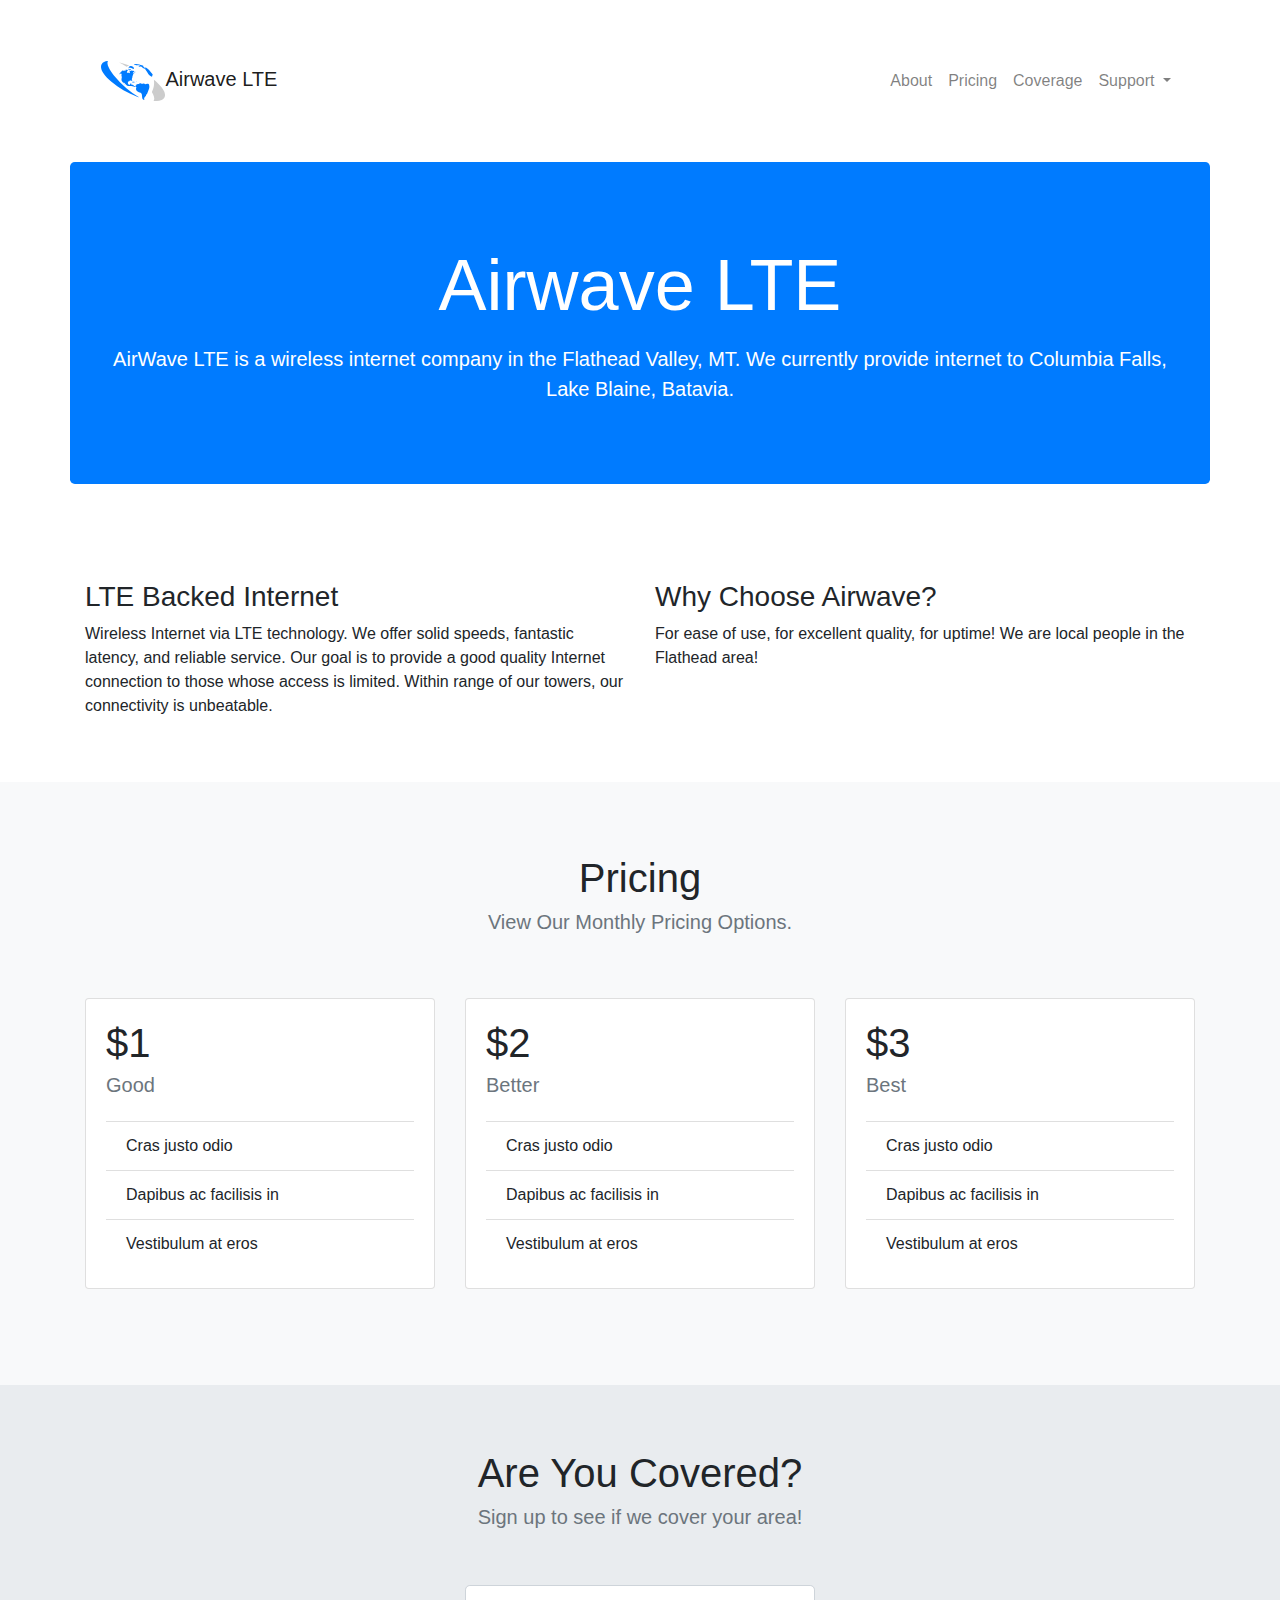
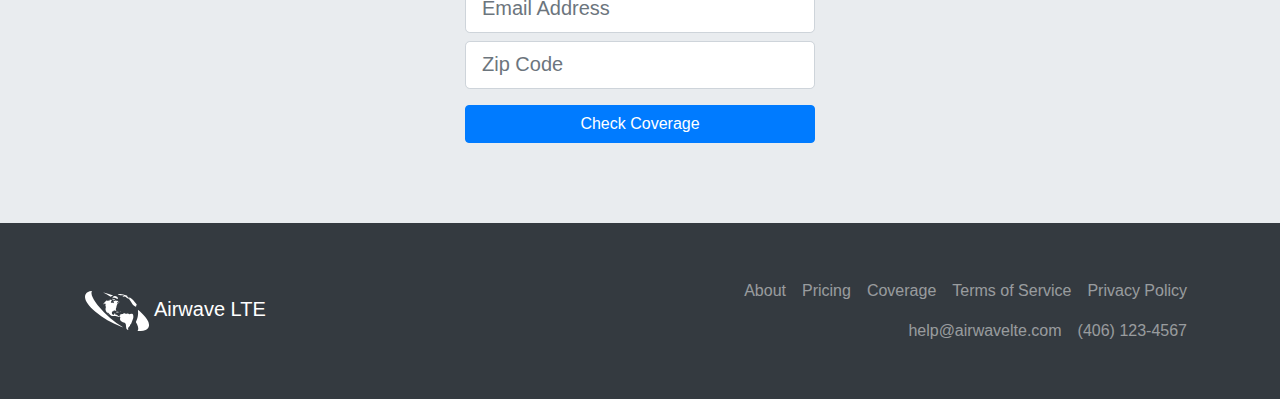
<file: index.html>
<!DOCTYPE html>
<html lang="en">

<head>
  <meta charset="UTF-8">
  <meta name="viewport" content="width=device-width, initial-scale=1.0">
  <meta http-equiv="X-UA-Compatible" content="ie=edge">
  <title>Airwave LTE | Wireless Internet via LTE technology</title>

  <link rel="stylesheet" href="assets/css/stylesheet.css">

</head>

<body>

  <div class="modal fade" tabindex="-1" role="dialog" id="goodResultsModal" aria-hidden="true">
    <div class="modal-dialog modal-dialog-centered" role="document">
      <div class="modal-content">
        <div class="modal-header">
          <p class="modal-title">Coverage Results</p>
          <button type="button" class="close" data-dismiss="modal" aria-label="Close">
            <span aria-hidden="true">&times;</span>
          </button>
        </div>
        <div class="modal-body">
          <h1>Hooray!</h1>
          <p>It looks like we come out to your area, we'll be in touch about how we can improve your internet
            experience!</p>
        </div>
        <div class="modal-footer">
          <button type="button" class="btn btn-primary" data-dismiss="modal">Close</button>
        </div>
      </div>
    </div>
  </div>

  <header class="container site-head">
    <nav class="navbar navbar-expand-lg navbar-light my-5">
      <a href="#0" class="navbar-brand">
        <img src="assets/img/logo-light.svg" alt="Airwave LTE" height="40">Airwave LTE
      </a>
      <ul class="navbar-nav ml-auto">
        <li class="nav-item"><a href="#about" class="nav-link">About</a></li>
        <li class="nav-item"><a href="#pricing" class="nav-link">Pricing</a></li>
        <li class="nav-item"><a href="#coverage" class="nav-link">Coverage</a></li>
        <li class="nav-item dropdown">
          <a href="#0" class="nav-link dropdown-toggle" id="navbarDropdownMenuLink" role="button" data-toggle="dropdown"
            aria-haspopup="true" aria-expanded="false">
            Support
          </a>
          <div class="dropdown-menu" aria-labelledby="navbarDropdownMenuLink">
            <a href="mailto:help@airwavelte.com" class="dropdown-item">help@airwavelte.com</a>
            <a href="tel:406-123-4567" class="dropdown-item">(406) 123-4567</a>
          </div>
        </li>
        </div>
    </nav>
    </div>
    </nav>
  </header>
  <div class="jumbotron my-5 bg-primary text-white container text-center" id="about">
    <h1 class="display-3 my-3"><strong>Airwave LTE</strong></h1>
    <p class="lead"><strong>AirWave LTE is a wireless internet company in the Flathead Valley, MT. We currently provide
        internet to Columbia Falls, Lake Blaine, Batavia.</strong></p>
  </div>
  <div class="container">
    <div class="row py-5">
      <div class="col-sm">
        <h3>LTE Backed Internet</h3>
        <p>Wireless Internet via LTE technology. We offer solid speeds, fantastic latency, and reliable service.
          Our goal is to provide a good quality Internet connection to those whose access is limited. Within range of
          our towers,
          our connectivity is unbeatable.</p>
      </div>
      <div class="col-sm">
        <h3>Why Choose Airwave?</h3>
        <p>For ease of use, for excellent quality, for uptime! We are local people in the Flathead area!</p>
      </div>
    </div>
  </div>

  <div class="bg-light my-0 py-5" id="pricing">
    <div class="container">
      <div class="py-2 mt-3 text-center">
        <h1>Pricing</h1>
        <h5 class="subtitle text-muted">View Our Monthly Pricing Options.</h5>
      </div>
      <div class="row py-5">

        <div class="col-sm">
          <div class="card">
            <div class="card-body">
              <h1 class="card-title">$1</h1>
              <h5 class="card-subtitle text-muted mb-4">Good</h5>
              <ul class="list-group list-group-flush">
                <li class="list-group-item">Cras justo odio</li>
                <li class="list-group-item">Dapibus ac facilisis in</li>
                <li class="list-group-item">Vestibulum at eros</li>
              </ul>
            </div>
          </div>
        </div>

        <div class="col-sm">
          <div class="card">
            <div class="card-body">
              <h1 class="card-title">$2</h1>
              <h5 class="card-subtitle text-muted mb-4">Better</h5>
              <ul class="list-group list-group-flush">
                <li class="list-group-item">Cras justo odio</li>
                <li class="list-group-item">Dapibus ac facilisis in</li>
                <li class="list-group-item">Vestibulum at eros</li>
              </ul>
            </div>
          </div>
        </div>

        <div class="col-sm">
          <div class="card">
            <div class="card-body">
              <h1 class="card-title">$3</h1>
              <h5 class="card-subtitle text-muted mb-4">Best</h5>
              <ul class="list-group list-group-flush">
                <li class="list-group-item">Cras justo odio</li>
                <li class="list-group-item">Dapibus ac facilisis in</li>
                <li class="list-group-item">Vestibulum at eros</li>
              </ul>
            </div>
          </div>
        </div>

      </div>
    </div>
  </div>

  <div class="jumbotron jumbotron-fluid m-0 pt-6 nature-background" id="coverage">
    <div class="container">
      <div class="text-center">
        <h1>Are You Covered?</h1>
        <h5 class="subtitle text-muted">Sign up to see if we cover your area!</h5>
      </div>
      <div class="row justify-content-center mt-5" no-validation>
        <form class="col-sm-6 col-md-4 needs-validation" action="index.html#coverage">
          <div class="form-group">
            <input type="email" class="form-control form-control-lg my-2" placeholder="Email Address" required>
            <input type="text" class="form-control form-control-lg my-2" placeholder="Zip Code" required>
            <button type="submit" class="btn btn-primary my-3 btn-block" data-toggle="modal"
              data-target="#goodResultsModal">Check Coverage</button>
          </div>
        </form>
      </div>

    </div>

  </div>

  <div class="navbar navbar-dark bg-dark py-5">
    <div class="container">
      <a href="#" class="navbar-brand">
        <img src="assets/img/logo-white.svg" alt="Airwave LTE" height="40">
        Airwave LTE
      </a>
      <div class="flex-column">
        <div class="navbar-nav navbar-dark bg-dark flex-row justify-content-end">
          <a class="nav-item nav-link p-2" href="#about">About</a>
          <a class="nav-item nav-link p-2" href="#pricing">Pricing</a>
          <a class="nav-item nav-link p-2" href="#coverage">Coverage</a>
          <a class="nav-item nav-link p-2" href="termsofservice.html">Terms of Service</a>
          <a class="nav-item nav-link p-2" href="privacy-policy.html">Privacy Policy</a>
        </div>
        <div class="navbar-nav navbar-dark bg-dark flex-row justify-content-end">
          <a class="nav-item nav-link p-2" href="mailto:help@airwavelte.com">help@airwavelte.com</a>
          <a class="nav-item nav-link p-2" href="tel:406-123-4567">(406) 123-4567</a>
        </div>
      </div>
    </div>
  </div>

  <script src="https://ajax.googleapis.com/ajax/libs/jquery/3.4.1/jquery.min.js"></script>
  <script src="assets/js/bootstrap.min.js"></script>
</body>

</html>
</file>
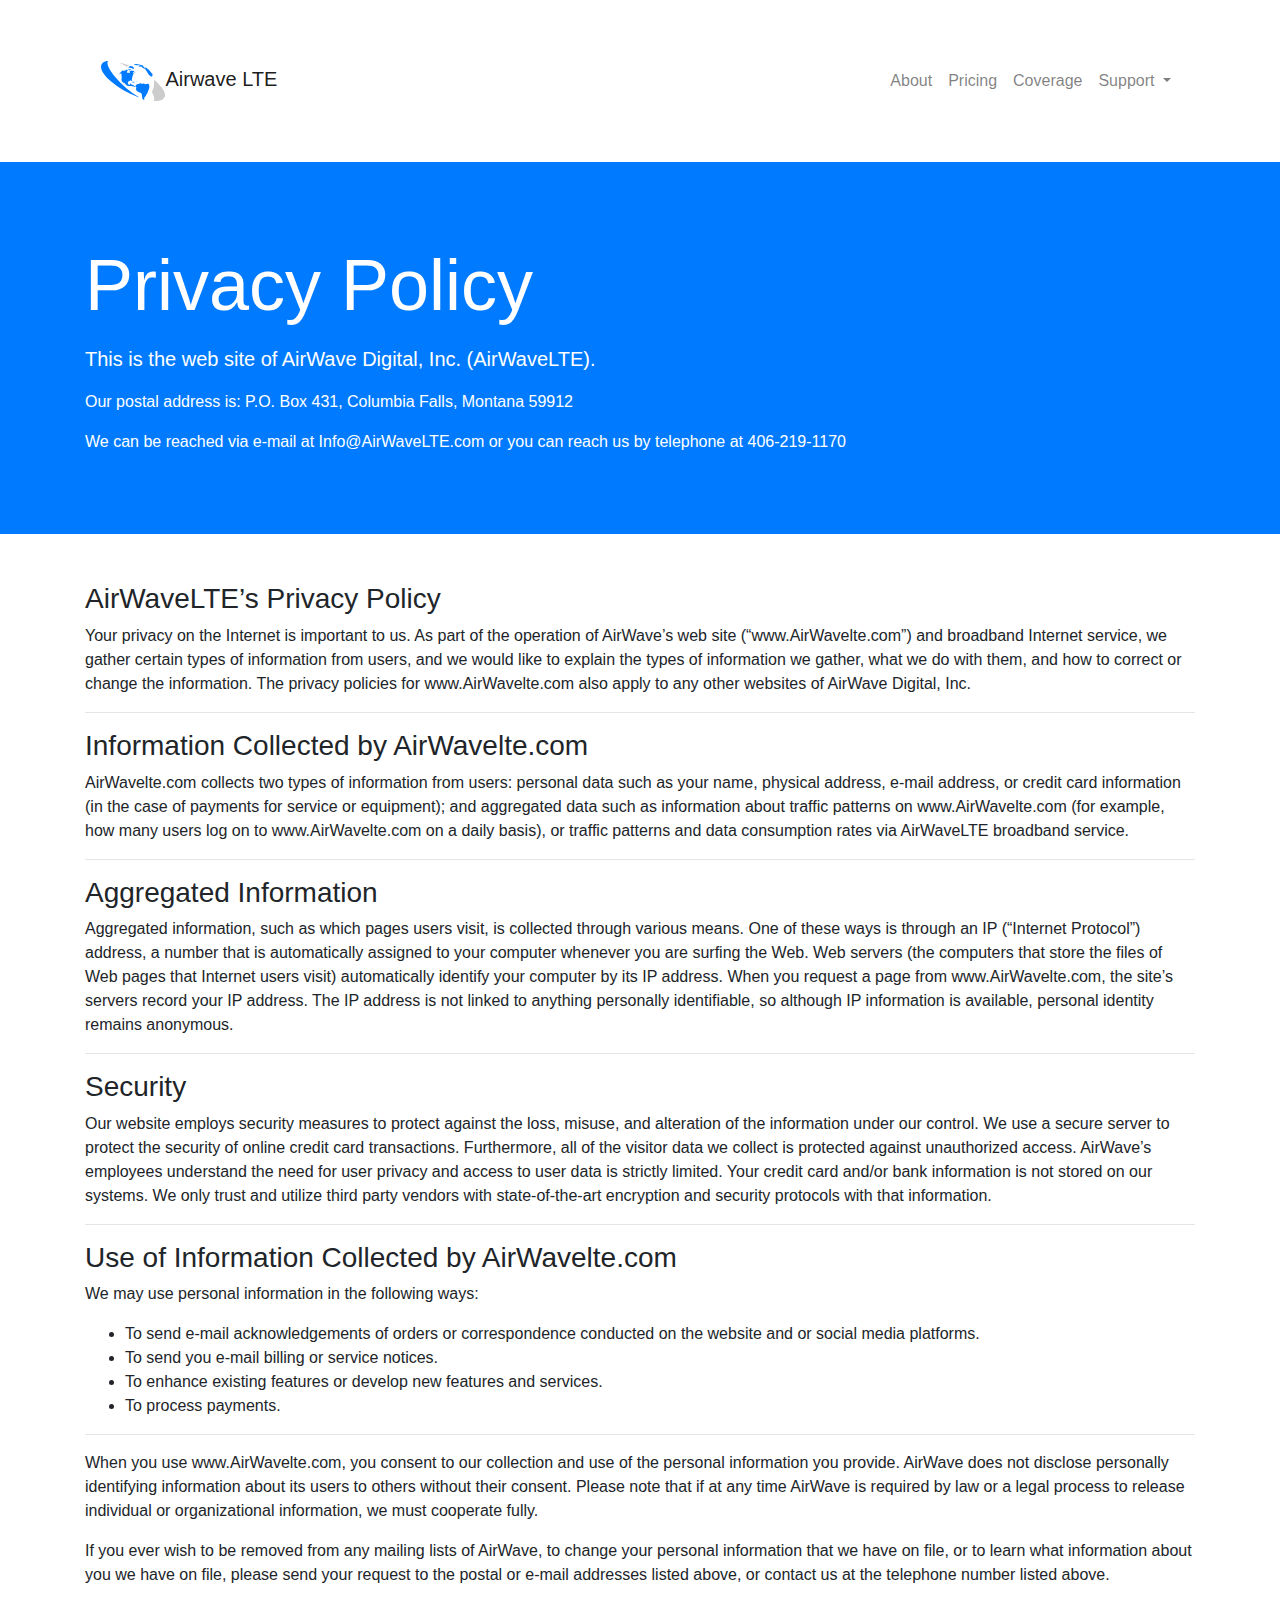
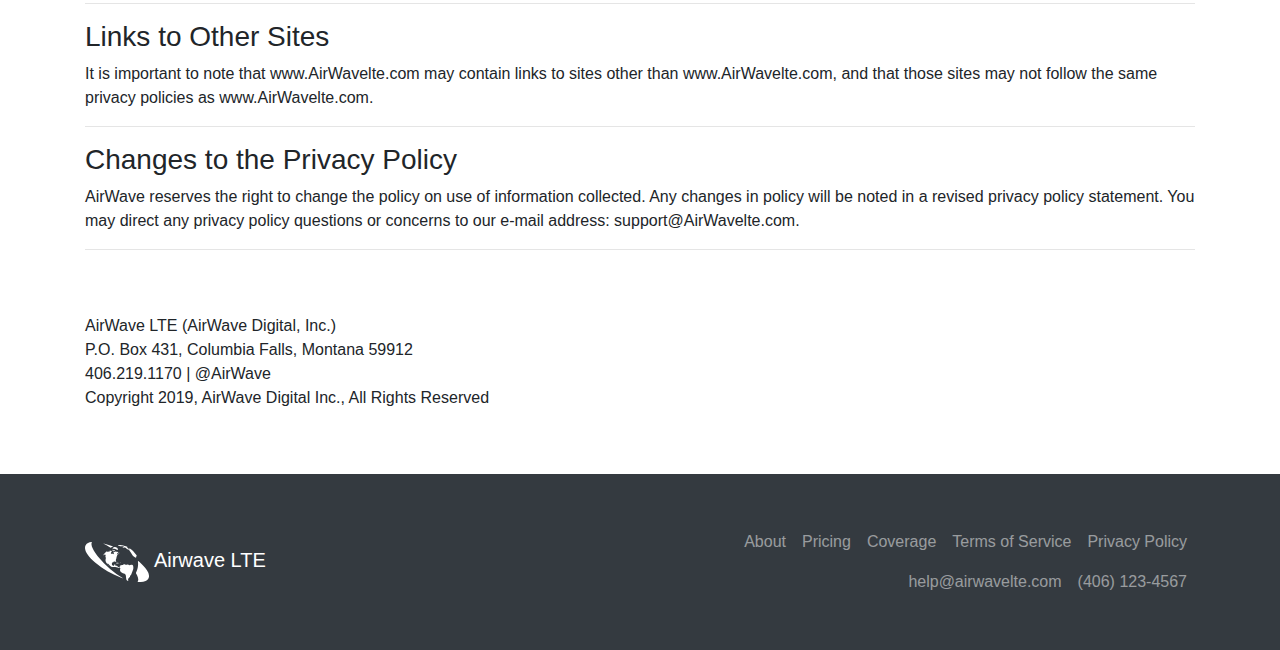
<file: privacy-policy.html>
<!DOCTYPE html>
<html lang="en">

<head>
  <meta charset="UTF-8">
  <meta name="viewport" content="width=device-width, initial-scale=1.0">
  <meta http-equiv="X-UA-Compatible" content="ie=edge">
  <title>Airwave LTE | Wireless Internet via LTE technology</title>

  <link rel="stylesheet" href="assets/css/stylesheet.css">

</head>

<body>
  <header class="container site-head">
    <nav class="navbar navbar-expand-lg navbar-light my-5">
      <a href="index.html" class="navbar-brand">
        <img src="assets/img/logo-light.svg" alt="Airwave LTE" height="40">Airwave LTE
      </a>
      <ul class="navbar-nav ml-auto">
        <li class="nav-item"><a href="index.html#about" class="nav-link">About</a></li>
        <li class="nav-item"><a href="index.html#pricing" class="nav-link">Pricing</a></li>
        <li class="nav-item"><a href="index.html#coverage" class="nav-link">Coverage</a></li>
        <li class="nav-item dropdown">
          <a href="#0" class="nav-link dropdown-toggle" id="navbarDropdownMenuLink" role="button" data-toggle="dropdown"
            aria-haspopup="true" aria-expanded="false">
            Support
          </a>
          <div class="dropdown-menu" aria-labelledby="navbarDropdownMenuLink">
            <a href="mailto:help@airwavelte.com" class="dropdown-item">help@airwavelte.com</a>
            <a href="tel:406-123-4567" class="dropdown-item">(406) 123-4567</a>
          </div>
        </li>
        </div>
    </nav>
    </div>
    </nav>
  </header>
  <div class="jumbotron jumbotron-fluid my-5 bg-primary text-white" id="about">
    <div class="container">
      <h1 class="display-3 my-3"><strong>Privacy Policy</strong></h1>
      <p class="lead"><strong>This is the web site of AirWave Digital, Inc. (AirWaveLTE).</strong></p>
      <p>Our postal address is: P.O. Box 431, Columbia Falls, Montana 59912</p>
      <p>We can be reached via e-mail at Info@AirWaveLTE.com or you can reach us by telephone at
        406-219-1170</p>
    </div>
  </div>
  <div class="container">
    <h3>AirWaveLTE’s Privacy Policy</h3>
    <p>Your privacy on the Internet is important to us. As part of the operation of AirWave’s web site
      (“www.AirWavelte.com”)
      and broadband Internet service, we gather certain types of information from users, and we would like to explain
      the
      types of information we gather, what we do with them, and how to correct or change the information. The privacy
      policies
      for www.AirWavelte.com also apply to any other websites of AirWave Digital, Inc.</p>
    <hr>
    <h3>Information Collected by AirWavelte.com</h3>
    <p>AirWavelte.com collects two types of information from users: personal data such as your name, physical address,
      e-mail
      address, or credit card information (in the case of payments for service or equipment); and aggregated data such
      as
      information about traffic patterns on www.AirWavelte.com (for example, how many users log on to www.AirWavelte.com
      on a
      daily basis), or traffic patterns and data consumption rates via AirWaveLTE broadband service.</p>

    <hr>

    <h3>Aggregated Information</h3>
    <p>Aggregated information, such as which pages users visit, is collected through various means. One of these ways is
      through an IP (“Internet Protocol”) address, a number that is automatically assigned to your computer whenever you
      are
      surfing the Web. Web servers (the computers that store the files of Web pages that Internet users visit)
      automatically
      identify your computer by its IP address. When you request a page from www.AirWavelte.com, the site’s servers
      record
      your IP address. The IP address is not linked to anything personally identifiable, so although IP information is
      available, personal identity remains anonymous.</p>

    <hr>

    <h3>Security</h3>
    <p>Our website employs security measures to protect against the loss, misuse, and alteration of the information
      under our
      control. We use a secure server to protect the security of online credit card transactions. Furthermore, all of
      the
      visitor data we collect is protected against unauthorized access. AirWave’s employees understand the need for user
      privacy and access to user data is strictly limited. Your credit card and/or bank information is not stored on our
      systems. We only trust and utilize third party vendors with state-of-the-art encryption and security protocols
      with that
      information.</p>

    <hr>

    <h3>Use of Information Collected by AirWavelte.com</h3>
    <p>We may use personal information in the following ways:</p>
    <ul>
      <li>To send e-mail acknowledgements of orders or correspondence conducted on the website and or social media
        platforms.</li>
      <li>To send you e-mail billing or service notices.</li>
      <li>To enhance existing features or develop new features and services.</li>
      <li>To process payments.</li>
    </ul>

    <hr>

    <p>When you use www.AirWavelte.com, you consent to our collection and use of the personal information you provide.
      AirWave
      does not disclose personally identifying information about its users to others without their consent. Please note
      that
      if at any time AirWave is required by law or a legal process to release individual or organizational information,
      we
      must cooperate fully.</p>

    <p>If you ever wish to be removed from any mailing lists of AirWave, to change your personal information that we
      have on
      file, or to learn what information about you we have on file, please send your request to the postal or e-mail
      addresses
      listed above, or contact us at the telephone number listed above.</p>

    <hr>

    <h3>Links to Other Sites</h3>
    <p>It is important to note that www.AirWavelte.com may contain links to sites other than www.AirWavelte.com, and
      that those
      sites may not follow the same privacy policies as www.AirWavelte.com.</p>

    <hr>

    <h3>Changes to the Privacy Policy</h3>
    <p>AirWave reserves the right to change the policy on use of information collected. Any changes in policy will be
      noted in
      a revised privacy policy statement. You may direct any privacy policy questions or concerns to our e-mail address:
      support@AirWavelte.com.</p>

    <hr><br><br>

    <p>
      AirWave LTE (AirWave Digital, Inc.) <br>
      P.O. Box 431, Columbia Falls, Montana 59912 <br>
      406.219.1170 | @AirWave <br>
      Copyright 2019, AirWave Digital Inc., All Rights Reserved
    </p>

    <br><br>
  </div>

  <div class="navbar navbar-dark bg-dark py-5">
    <div class="container">
      <a href="index.html" class="navbar-brand">
        <img src="assets/img/logo-white.svg" alt="Airwave LTE" height="40">
        Airwave LTE
      </a>
      <div class="flex-column">
        <div class="navbar-nav navbar-dark bg-dark flex-row justify-content-end">
          <a class="nav-item nav-link p-2" href="index.html#about">About</a>
          <a class="nav-item nav-link p-2" href="index.html#pricing">Pricing</a>
          <a class="nav-item nav-link p-2" href="index.html#coverage">Coverage</a>
          <a class="nav-item nav-link p-2" href="terms-of-service.html">Terms of Service</a>
          <a class="nav-item nav-link p-2" href="privacy-policy.html">Privacy Policy</a>
        </div>
        <div class="navbar-nav navbar-dark bg-dark flex-row justify-content-end">
          <a class="nav-item nav-link p-2" href="mailto:help@airwavelte.com">help@airwavelte.com</a>
          <a class="nav-item nav-link p-2" href="tel:406-123-4567">(406) 123-4567</a>
        </div>
      </div>
    </div>
  </div>


  <script src="https://ajax.googleapis.com/ajax/libs/jquery/3.4.1/jquery.min.js"></script>
  <script src="assets/js/bootstrap.min.js"></script>

</body>

</html>
</file>
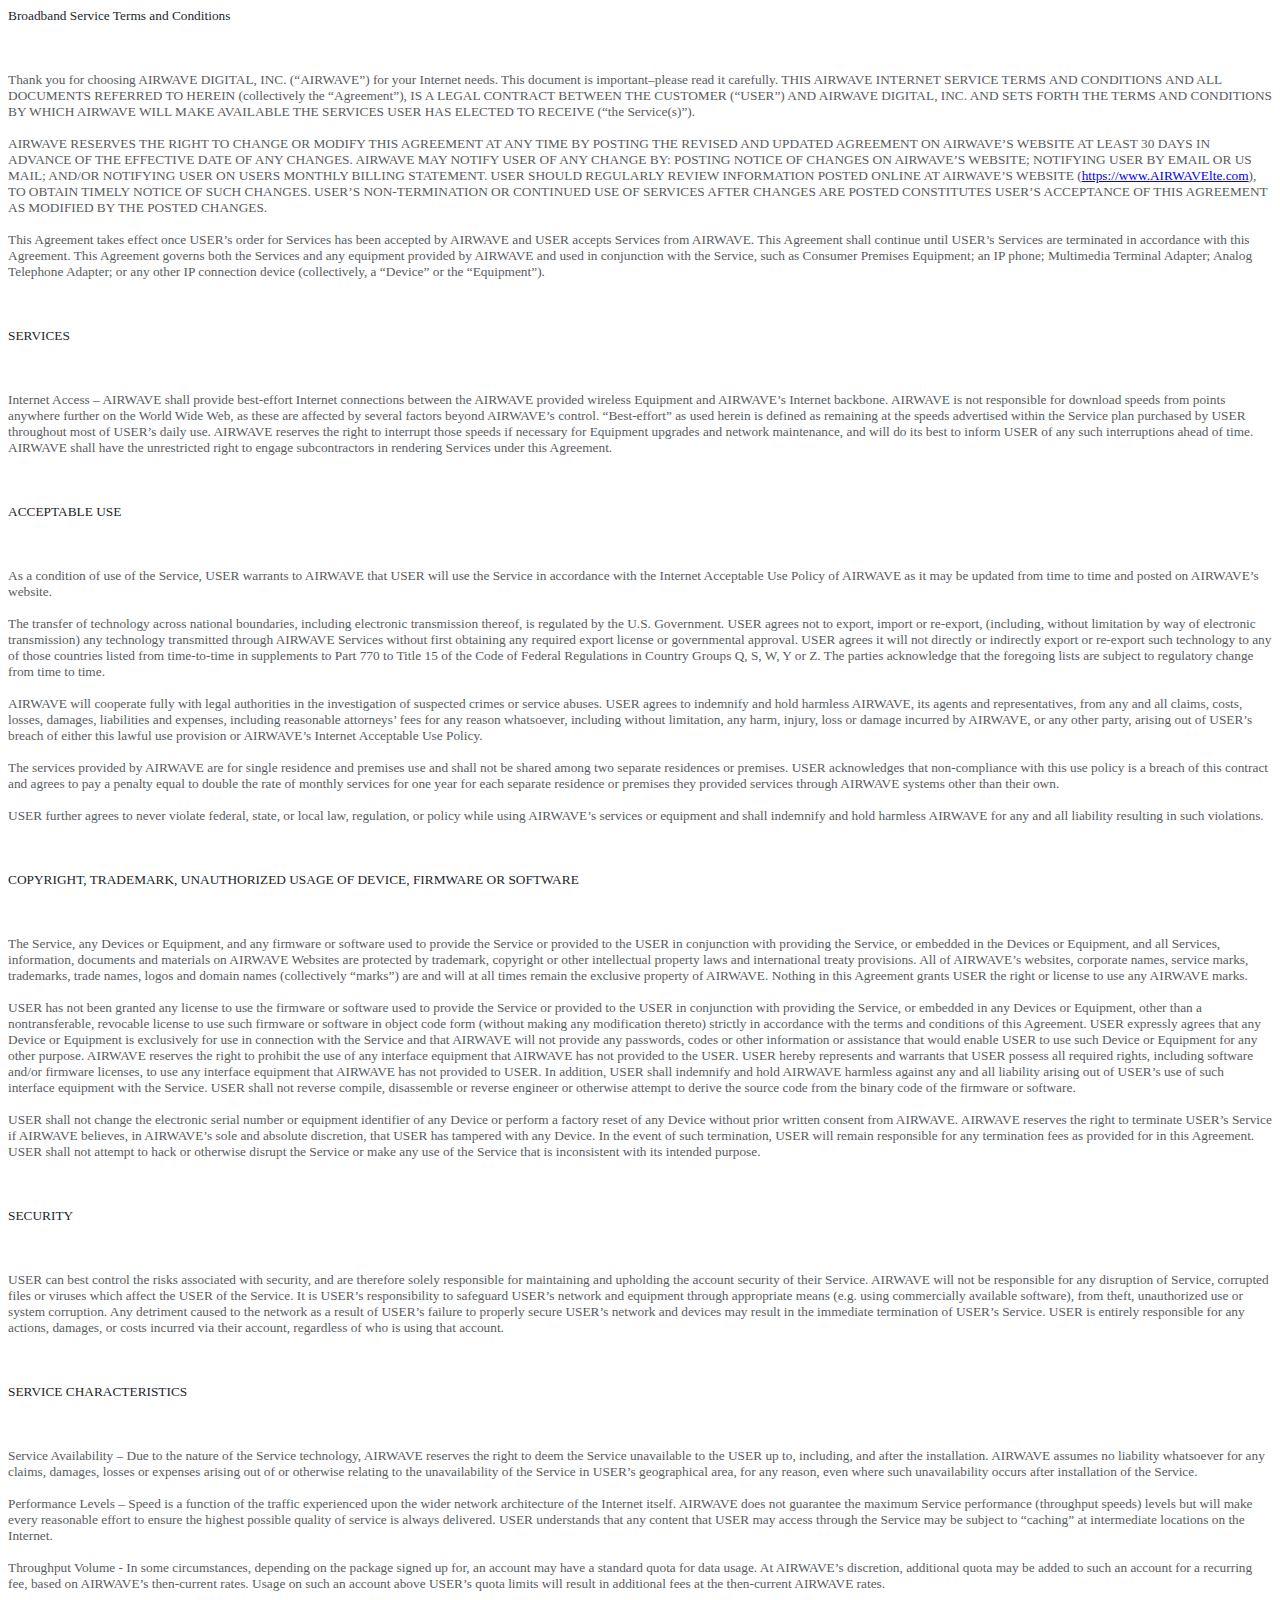
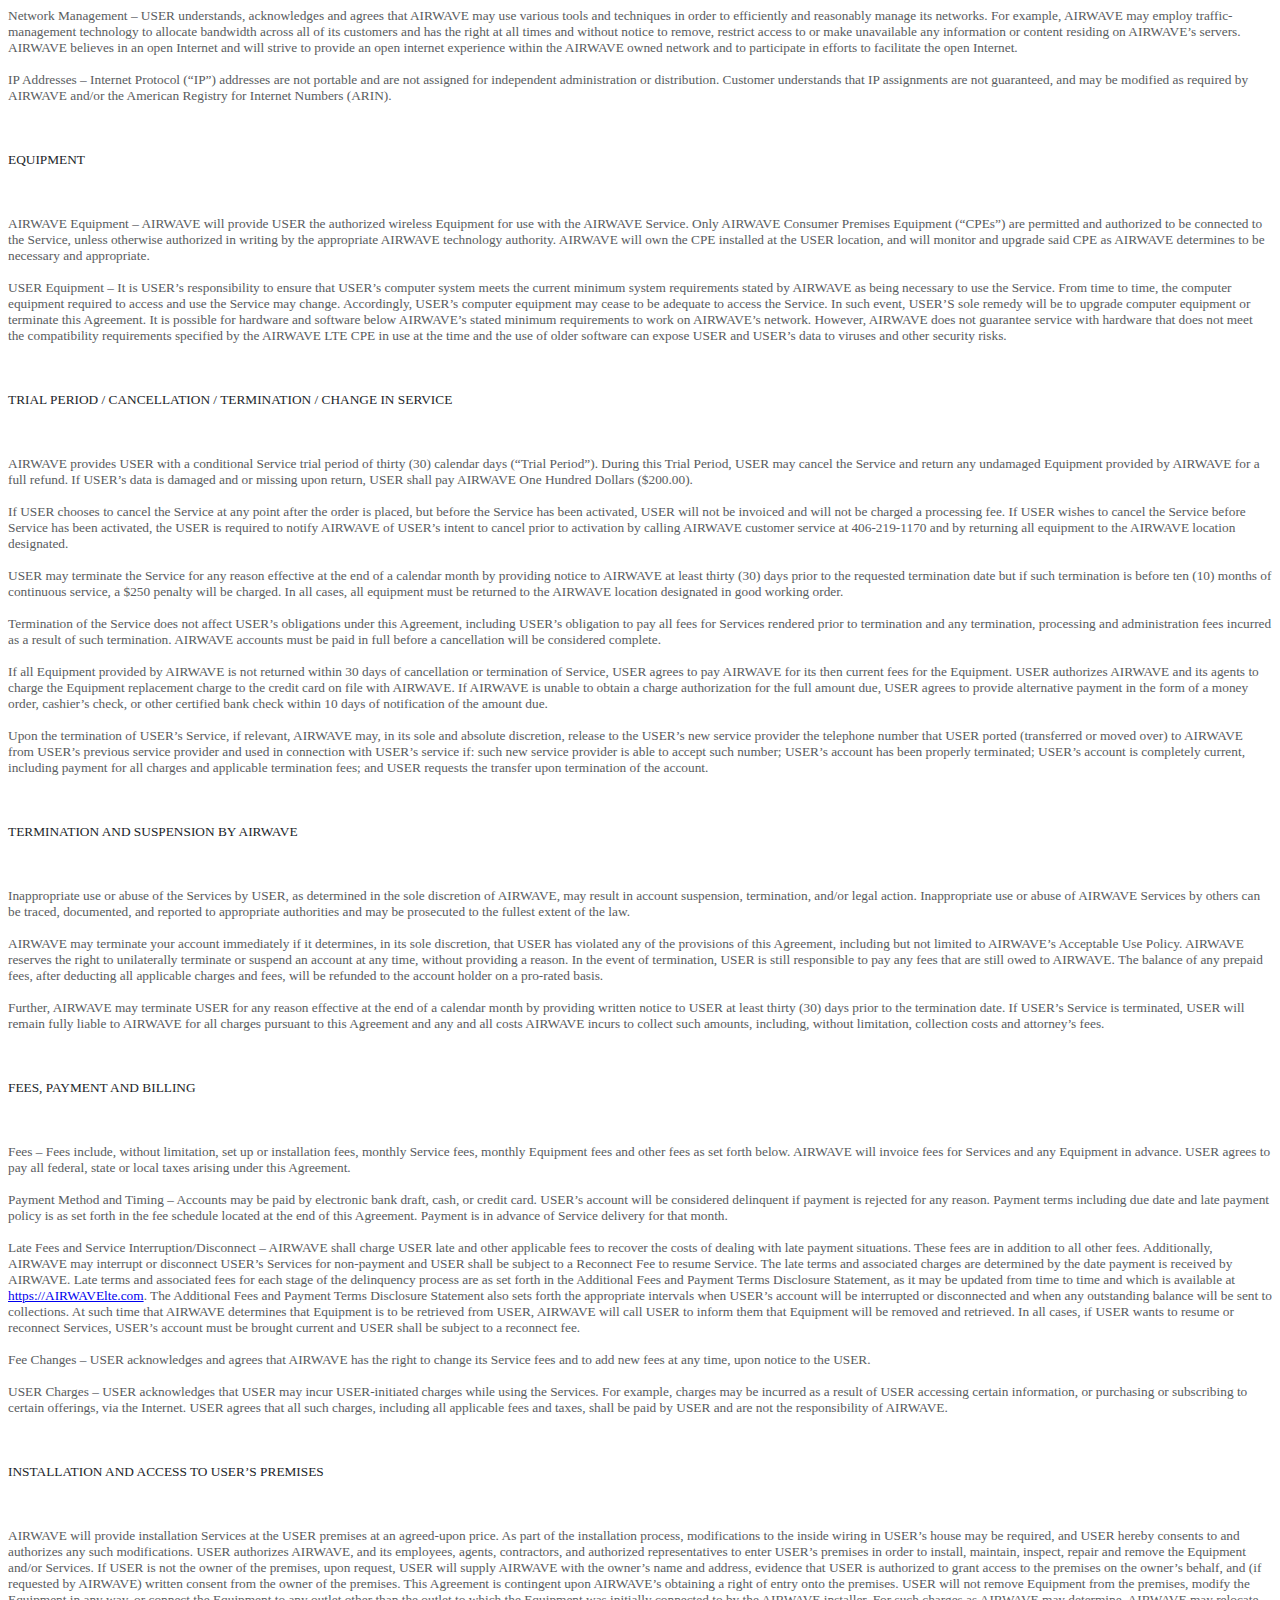
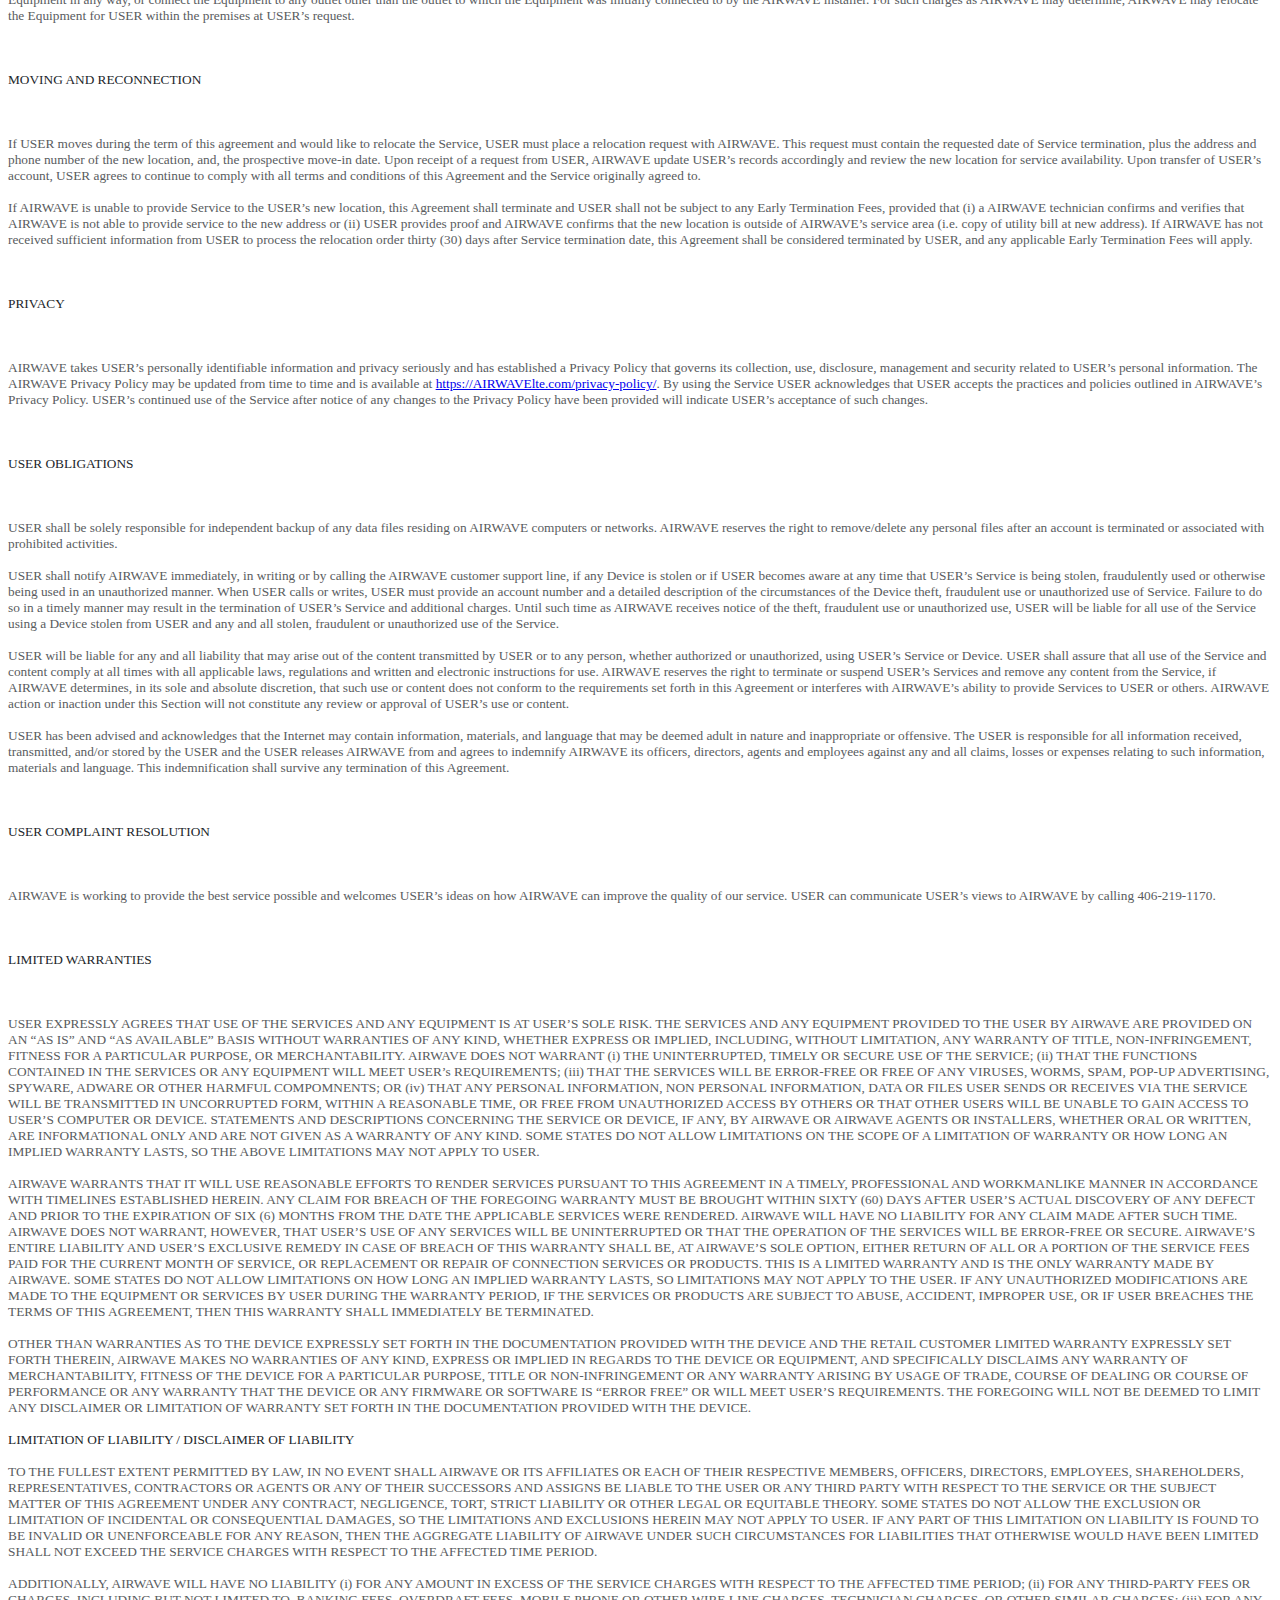
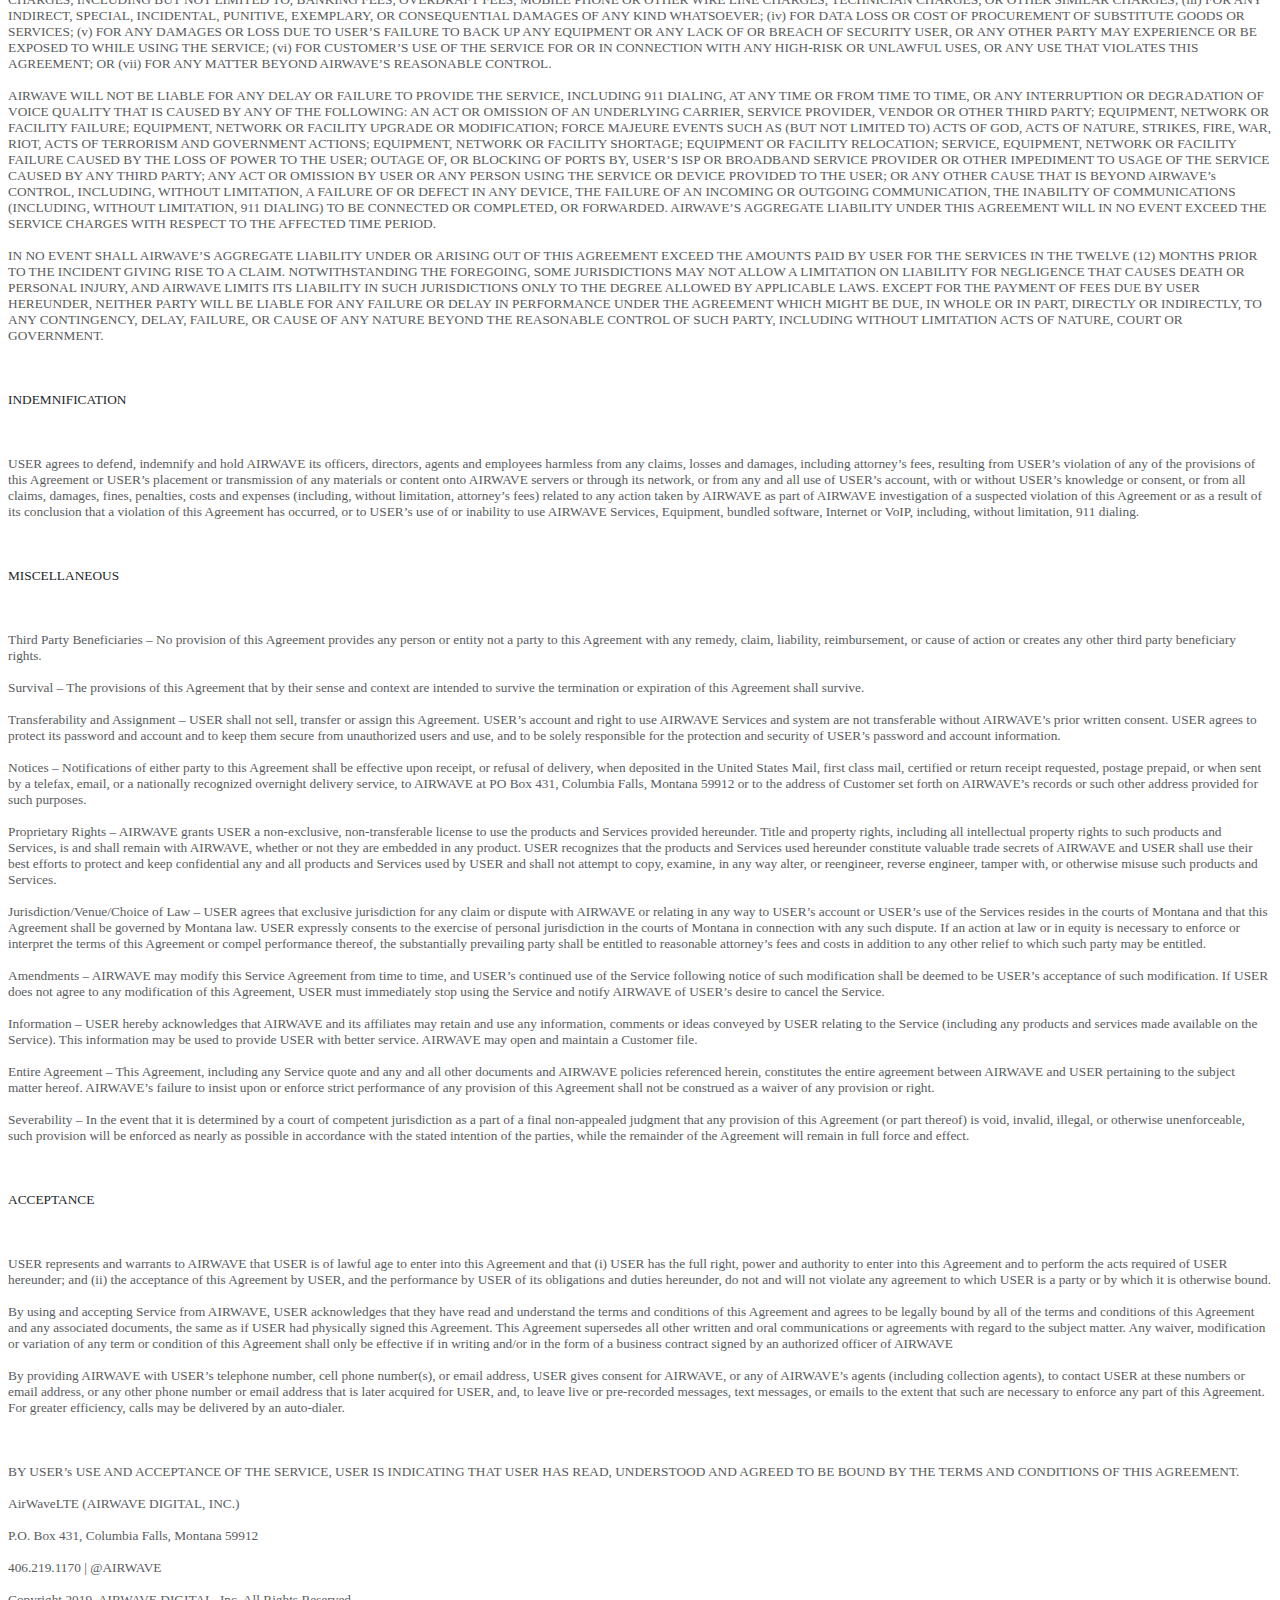
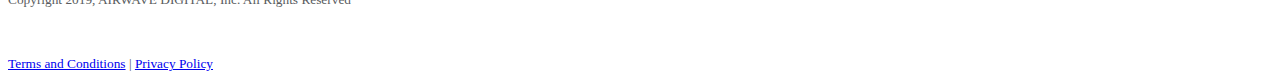
<file: terms-of-service.html>
<!DOCTYPE html PUBLIC "-//W3C//DTD HTML 4.0 Transitional//EN">
<!-- saved from url=(0037)http://airwavelte.com/policy/TaC.html -->
<html><head><meta http-equiv="Content-Type" content="text/html; charset=UTF-8">
	
	<title></title>
	<meta name="generator" content="LibreOffice 5.2.7.2 (Linux)">
	<meta name="author" content="h h">
	<meta name="created" content="2019-05-14T21:36:00">
	<meta name="changedby" content="h h">
	<meta name="changed" content="2019-05-14T22:29:00">
	<meta name="AppVersion" content="14.0000">
	<meta name="Company" content="gregg">
	<meta name="DocSecurity" content="0">
	<meta name="HyperlinksChanged" content="false">
	<meta name="LinksUpToDate" content="false">
	<meta name="ScaleCrop" content="false">
	<meta name="ShareDoc" content="false">
	<style type="text/css">
		@page { margin-left: 1.25in; margin-right: 1.25in; margin-top: 1in; margin-bottom: 1in }
		p { margin-bottom: 0.1in; direction: ltr; line-height: 120%; text-align: left; orphans: 2; widows: 2 }
		a:link { so-language: zxx }
	</style>
</head>
<body lang="en-US" dir="ltr">
<p align="center" style="margin-bottom: 0in; line-height: 100%; orphans: 0; widows: 0">
<font color="#22262a"><font face="Times, serif"><font size="2" style="font-size: 10pt">Broadband
Service Terms and Conditions</font></font></font></p>
<p style="margin-bottom: 0in; line-height: 100%; orphans: 0; widows: 0">
<br>

</p>
<p style="margin-bottom: 0in; line-height: 100%; orphans: 0; widows: 0">
<font color="#595c60"><font face="Times, serif"><font size="2" style="font-size: 10pt">Thank
you for choosing AIRWAVE DIGITAL, INC. (“AIRWAVE”) for your
Internet needs. This document is important–please read it
carefully. THIS AIRWAVE INTERNET SERVICE TERMS AND CONDITIONS AND ALL
DOCUMENTS REFERRED TO HEREIN (collectively the “Agreement”), IS A
LEGAL CONTRACT BETWEEN THE CUSTOMER (“USER”) AND AIRWAVE DIGITAL,
INC. AND SETS FORTH THE TERMS AND CONDITIONS BY WHICH AIRWAVE WILL
MAKE AVAILABLE THE SERVICES USER HAS ELECTED TO RECEIVE (“the
Service(s)”).</font></font></font></p>
<p style="margin-bottom: 0in; line-height: 100%; orphans: 0; widows: 0">
<font color="#595c60"><font face="Times, serif"><font size="2" style="font-size: 10pt">AIRWAVE
RESERVES THE RIGHT TO CHANGE OR MODIFY THIS AGREEMENT AT ANY TIME BY
POSTING THE REVISED AND UPDATED AGREEMENT ON AIRWAVE’S WEBSITE AT
LEAST 30 DAYS IN ADVANCE OF THE EFFECTIVE DATE OF ANY CHANGES.
AIRWAVE MAY NOTIFY USER OF ANY CHANGE BY: POSTING NOTICE OF CHANGES
ON AIRWAVE’S WEBSITE; NOTIFYING USER BY EMAIL OR US MAIL; AND/OR
NOTIFYING USER ON USERS MONTHLY BILLING STATEMENT. USER SHOULD
REGULARLY REVIEW INFORMATION POSTED ONLINE AT AIRWAVE’S WEBSITE
(<a href="https://www.velocitylte.com/">https://www.AIRWAVElte.com</a>),
TO OBTAIN TIMELY NOTICE OF SUCH CHANGES. USER’S NON-TERMINATION OR
CONTINUED USE OF SERVICES AFTER CHANGES ARE POSTED CONSTITUTES USER’S
ACCEPTANCE OF THIS AGREEMENT AS MODIFIED BY THE POSTED CHANGES.</font></font></font></p>
<p style="margin-bottom: 0in; line-height: 100%; orphans: 0; widows: 0">
<font color="#595c60"><font face="Times, serif"><font size="2" style="font-size: 10pt">This
Agreement takes effect once USER’s order for Services has been
accepted by AIRWAVE and USER accepts Services from AIRWAVE. This
Agreement shall continue until USER’s Services are terminated in
accordance with this Agreement. This Agreement governs both the
Services and any equipment provided by AIRWAVE and used in
conjunction with the Service, such as Consumer Premises Equipment; an
IP phone; Multimedia Terminal Adapter; Analog Telephone Adapter; or
any other IP connection device (collectively, a “Device” or the
“Equipment”).</font></font></font></p>
<p style="margin-bottom: 0in; line-height: 100%; orphans: 0; widows: 0">
<br>

</p>
<p style="margin-bottom: 0in; line-height: 100%; orphans: 0; widows: 0">
<font color="#22262a"><font face="Times, serif"><font size="2" style="font-size: 10pt">SERVICES</font></font></font></p>
<p style="margin-bottom: 0in; line-height: 100%; orphans: 0; widows: 0">
<br>

</p>
<p style="margin-bottom: 0in; line-height: 100%; orphans: 0; widows: 0">
<font color="#595c60"><font face="Times, serif"><font size="2" style="font-size: 10pt">Internet
Access – AIRWAVE shall provide best-effort Internet connections
between the AIRWAVE provided wireless Equipment and AIRWAVE’s
Internet backbone. AIRWAVE is not responsible for download speeds
from points anywhere further on the World Wide Web, as these are
affected by several factors beyond AIRWAVE’s control. “Best-effort”
as used herein is defined as remaining at the speeds advertised
within the Service plan purchased by USER throughout most of USER’s
daily use. AIRWAVE reserves the right to interrupt those speeds if
necessary for Equipment upgrades and network maintenance, and will do
its best to inform USER of any such interruptions ahead of time.
AIRWAVE shall have the unrestricted right to engage subcontractors in
rendering Services under this Agreement.</font></font></font></p>
<p style="margin-bottom: 0in; line-height: 100%; orphans: 0; widows: 0">
<br>

</p>
<p style="margin-bottom: 0in; line-height: 100%; orphans: 0; widows: 0">
<font color="#22262a"><font face="Times, serif"><font size="2" style="font-size: 10pt">ACCEPTABLE
USE</font></font></font></p>
<p style="margin-bottom: 0in; line-height: 100%; orphans: 0; widows: 0">
<br>

</p>
<p style="margin-bottom: 0in; line-height: 100%; orphans: 0; widows: 0">
<font color="#595c60"><font face="Times, serif"><font size="2" style="font-size: 10pt">As
a condition of use of the Service, USER warrants to AIRWAVE that USER
will use the Service in accordance with the Internet Acceptable Use
Policy of AIRWAVE as it may be updated from time to time and posted
on AIRWAVE’s website.</font></font></font></p>
<p style="margin-bottom: 0in; line-height: 100%; orphans: 0; widows: 0">
<font color="#595c60"><font face="Times, serif"><font size="2" style="font-size: 10pt">The
transfer of technology across national boundaries, including
electronic transmission thereof, is regulated by the U.S. Government.
USER agrees not to export, import or re-export, (including, without
limitation by way of electronic transmission) any technology
transmitted through AIRWAVE Services without first obtaining any
required export license or governmental approval. USER agrees it will
not directly or indirectly export or re-export such technology to any
of those countries listed from time-to-time in supplements to Part
770 to Title 15 of the Code of Federal Regulations in Country Groups
Q, S, W, Y or Z. The parties acknowledge that the foregoing lists are
subject to regulatory change from time to time.</font></font></font></p>
<p style="margin-bottom: 0in; line-height: 100%; orphans: 0; widows: 0">
<font color="#595c60"><font face="Times, serif"><font size="2" style="font-size: 10pt">AIRWAVE
will cooperate fully with legal authorities in the investigation of
suspected crimes or service abuses. USER agrees to indemnify and hold
harmless AIRWAVE, its agents and representatives, from any and all
claims, costs, losses, damages, liabilities and expenses, including
reasonable attorneys’ fees for any reason whatsoever, including
without limitation, any harm, injury, loss or damage incurred by
AIRWAVE, or any other party, arising out of USER’s breach of either
this lawful use provision or AIRWAVE’s Internet Acceptable Use
Policy.</font></font></font></p>
<p style="margin-bottom: 0in; line-height: 100%; orphans: 0; widows: 0">
<font color="#595c60"><font face="Times, serif"><font size="2" style="font-size: 10pt">The
services provided by AIRWAVE are for single residence and premises
use and shall not be shared among two separate residences or
premises.  USER acknowledges that non-compliance with this use policy
is a breach of this contract and agrees to pay a penalty equal to
double the rate of monthly services for one year for each separate
residence or premises they provided services through AIRWAVE systems
other than their own.</font></font></font></p>
<p style="margin-bottom: 0in; line-height: 100%; orphans: 0; widows: 0">
<font color="#595c60"><font face="Times, serif"><font size="2" style="font-size: 10pt">USER
further agrees to never violate federal, state, or local law,
regulation, or policy while using AIRWAVE’s services or equipment
and shall indemnify and hold harmless AIRWAVE for any and all
liability resulting in such violations.</font></font></font></p>
<p style="margin-bottom: 0in; line-height: 100%; orphans: 0; widows: 0">
<br>

</p>
<p style="margin-bottom: 0in; line-height: 100%; orphans: 0; widows: 0">
<font color="#22262a"><font face="Times, serif"><font size="2" style="font-size: 10pt">COPYRIGHT,
TRADEMARK, UNAUTHORIZED USAGE OF DEVICE, FIRMWARE OR SOFTWARE</font></font></font></p>
<p style="margin-bottom: 0in; line-height: 100%; orphans: 0; widows: 0">
<br>

</p>
<p style="margin-bottom: 0in; line-height: 100%; orphans: 0; widows: 0">
<font color="#595c60"><font face="Times, serif"><font size="2" style="font-size: 10pt">The
Service, any Devices or Equipment, and any firmware or software used
to provide the Service or provided to the USER in conjunction with
providing the Service, or embedded in the Devices or Equipment, and
all Services, information, documents and materials on AIRWAVE
Websites are protected by trademark, copyright or other intellectual
property laws and international treaty provisions. All of AIRWAVE’s
websites, corporate names, service marks, trademarks, trade names,
logos and domain names (collectively “marks”) are and will at all
times remain the exclusive property of AIRWAVE. Nothing in this
Agreement grants USER the right or license to use any AIRWAVE marks.</font></font></font></p>
<p style="margin-bottom: 0in; line-height: 100%; orphans: 0; widows: 0">
<font color="#595c60"><font face="Times, serif"><font size="2" style="font-size: 10pt">USER
has not been granted any license to use the firmware or software used
to provide the Service or provided to the USER in conjunction with
providing the Service, or embedded in any Devices or Equipment, other
than a nontransferable, revocable license to use such firmware or
software in object code form (without making any modification
thereto) strictly in accordance with the terms and conditions of this
Agreement. USER expressly agrees that any Device or Equipment is
exclusively for use in connection with the Service and that AIRWAVE
will not provide any passwords, codes or other information or
assistance that would enable USER to use such Device or Equipment for
any other purpose. AIRWAVE reserves the right to prohibit the use of
any interface equipment that AIRWAVE has not provided to the USER.
USER hereby represents and warrants that USER possess all required
rights, including software and/or firmware licenses, to use any
interface equipment that AIRWAVE has not provided to USER. In
addition, USER shall indemnify and hold AIRWAVE harmless against any
and all liability arising out of USER’s use of such interface
equipment with the Service. USER shall not reverse compile,
disassemble or reverse engineer or otherwise attempt to derive the
source code from the binary code of the firmware or software.</font></font></font></p>
<p style="margin-bottom: 0in; line-height: 100%; orphans: 0; widows: 0">
<font color="#595c60"><font face="Times, serif"><font size="2" style="font-size: 10pt">USER
shall not change the electronic serial number or equipment identifier
of any Device or perform a factory reset of any Device without prior
written consent from AIRWAVE. AIRWAVE reserves the right to terminate
USER’s Service if AIRWAVE believes, in AIRWAVE’s sole and
absolute discretion, that USER has tampered with any Device. In the
event of such termination, USER will remain responsible for any
termination fees as provided for in this Agreement. USER shall not
attempt to hack or otherwise disrupt the Service or make any use of
the Service that is inconsistent with its intended purpose.</font></font></font></p>
<p style="margin-bottom: 0in; line-height: 100%; orphans: 0; widows: 0">
<br>

</p>
<p style="margin-bottom: 0in; line-height: 100%; orphans: 0; widows: 0">
<font color="#22262a"><font face="Times, serif"><font size="2" style="font-size: 10pt">SECURITY</font></font></font></p>
<p style="margin-bottom: 0in; line-height: 100%; orphans: 0; widows: 0">
<br>

</p>
<p style="margin-bottom: 0in; line-height: 100%; orphans: 0; widows: 0">
<font color="#595c60"><font face="Times, serif"><font size="2" style="font-size: 10pt">USER
can best control the risks associated with security, and are
therefore solely responsible for maintaining and upholding the
account security of their Service. AIRWAVE will not be responsible
for any disruption of Service, corrupted files or viruses which
affect the USER of the Service. It is USER’s responsibility to
safeguard USER’s network and equipment through appropriate means
(e.g. using commercially available software), from theft,
unauthorized use or system corruption. Any detriment caused to the
network as a result of USER’s failure to properly secure USER’s
network and devices may result in the immediate termination of USER’s
Service. USER is entirely responsible for any actions, damages, or
costs incurred via their account, regardless of who is using that
account.</font></font></font></p>
<p style="margin-bottom: 0in; line-height: 100%; orphans: 0; widows: 0">
<br>

</p>
<p style="margin-bottom: 0in; line-height: 100%; orphans: 0; widows: 0">
<font color="#22262a"><font face="Times, serif"><font size="2" style="font-size: 10pt">SERVICE
CHARACTERISTICS</font></font></font></p>
<p style="margin-bottom: 0in; line-height: 100%; orphans: 0; widows: 0">
<br>

</p>
<p style="margin-bottom: 0in; line-height: 100%; orphans: 0; widows: 0">
<font color="#595c60"><font face="Times, serif"><font size="2" style="font-size: 10pt">Service
Availability – Due to the nature of the Service technology, AIRWAVE
reserves the right to deem the Service unavailable to the USER up to,
including, and after the installation. AIRWAVE assumes no liability
whatsoever for any claims, damages, losses or expenses arising out of
or otherwise relating to the unavailability of the Service in USER’s
geographical area, for any reason, even where such unavailability
occurs after installation of the Service.</font></font></font></p>
<p style="margin-bottom: 0in; line-height: 100%; orphans: 0; widows: 0">
<font color="#595c60"><font face="Times, serif"><font size="2" style="font-size: 10pt">Performance
Levels – Speed is a function of the traffic experienced upon the
wider network architecture of the Internet itself. AIRWAVE does not
guarantee the maximum Service performance (throughput speeds) levels
but will make every reasonable effort to ensure the highest possible
quality of service is always delivered. USER understands that any
content that USER may access through the Service may be subject to
“caching” at intermediate locations on the Internet.</font></font></font></p>
<p style="margin-bottom: 0in; line-height: 100%; orphans: 0; widows: 0">
<font color="#595c60"><font face="Times, serif"><font size="2" style="font-size: 10pt">Throughput
Volume - In some circumstances, depending on the package signed up
for, an account may have a standard quota for data usage. At
AIRWAVE’s discretion, additional quota may be added to such an
account for a recurring fee, based on AIRWAVE’s then-current rates.
Usage on such an account above USER’s quota limits will result in
additional fees at the then-current AIRWAVE rates.</font></font></font></p>
<p style="margin-bottom: 0in; line-height: 100%; orphans: 0; widows: 0">
<font color="#595c60"><font face="Times, serif"><font size="2" style="font-size: 10pt">Network
Management – USER understands, acknowledges and agrees that AIRWAVE
may use various tools and techniques in order to efficiently and
reasonably manage its networks. For example, AIRWAVE may employ
traffic-management technology to allocate bandwidth across all of its
customers and has the right at all times and without notice to
remove, restrict access to or make unavailable any information or
content residing on AIRWAVE’s servers. AIRWAVE believes in an open
Internet and will strive to provide an open internet experience
within the AIRWAVE owned network and to participate in efforts to
facilitate the open Internet.</font></font></font></p>
<p style="margin-bottom: 0in; line-height: 100%; orphans: 0; widows: 0">
<font color="#595c60"><font face="Times, serif"><font size="2" style="font-size: 10pt">IP
Addresses – Internet Protocol (“IP”) addresses are not portable
and are not assigned for independent administration or distribution.
Customer understands that IP assignments are not guaranteed, and may
be modified as required by AIRWAVE and/or the American Registry for
Internet Numbers (ARIN).</font></font></font></p>
<p style="margin-bottom: 0in; line-height: 100%; orphans: 0; widows: 0">
<br>

</p>
<p style="margin-bottom: 0in; line-height: 100%; orphans: 0; widows: 0">
<font color="#22262a"><font face="Times, serif"><font size="2" style="font-size: 10pt">EQUIPMENT</font></font></font></p>
<p style="margin-bottom: 0in; line-height: 100%; orphans: 0; widows: 0">
<br>

</p>
<p style="margin-bottom: 0in; line-height: 100%; orphans: 0; widows: 0">
<font color="#595c60"><font face="Times, serif"><font size="2" style="font-size: 10pt">AIRWAVE
Equipment – AIRWAVE will provide USER the authorized wireless
Equipment for use with the AIRWAVE Service. Only AIRWAVE Consumer
Premises Equipment (“CPEs”) are permitted and authorized to be
connected to the Service, unless otherwise authorized in writing by
the appropriate AIRWAVE technology authority. AIRWAVE will own the
CPE installed at the USER location, and will monitor and upgrade said
CPE as AIRWAVE determines to be necessary and appropriate.</font></font></font></p>
<p style="margin-bottom: 0in; line-height: 100%; orphans: 0; widows: 0">
<font color="#595c60"><font face="Times, serif"><font size="2" style="font-size: 10pt">USER
Equipment – It is USER’s responsibility to ensure that USER’s
computer system meets the current minimum system requirements stated
by AIRWAVE as being necessary to use the Service. From time to time,
the computer equipment required to access and use the Service may
change. Accordingly, USER’s computer equipment may cease to be
adequate to access the Service. In such event, USER’S sole remedy
will be to upgrade computer equipment or terminate this Agreement. It
is possible for hardware and software below AIRWAVE’s stated
minimum requirements to work on AIRWAVE’s network. However, AIRWAVE
does not guarantee service with hardware that does not meet the
compatibility requirements specified by the AIRWAVE LTE CPE in use at
the time and the use of older software can expose USER and USER’s
data to viruses and other security risks.</font></font></font></p>
<p style="margin-bottom: 0in; line-height: 100%; orphans: 0; widows: 0">
<br>

</p>
<p style="margin-bottom: 0in; line-height: 100%; orphans: 0; widows: 0">
<font color="#22262a"><font face="Times, serif"><font size="2" style="font-size: 10pt">TRIAL
PERIOD / CANCELLATION / TERMINATION / CHANGE IN SERVICE</font></font></font></p>
<p style="margin-bottom: 0in; line-height: 100%; orphans: 0; widows: 0">
<br>

</p>
<p style="margin-bottom: 0in; line-height: 100%; orphans: 0; widows: 0">
<font color="#595c60"><font face="Times, serif"><font size="2" style="font-size: 10pt">AIRWAVE
provides USER with a conditional Service trial period of thirty (30)
calendar days (“Trial Period”). During this Trial Period, USER
may cancel the Service and return any undamaged Equipment provided by
AIRWAVE for a full refund. If USER’s data is damaged and or missing
upon return, USER shall pay AIRWAVE One Hundred Dollars ($200.00).</font></font></font></p>
<p style="margin-bottom: 0in; line-height: 100%; orphans: 0; widows: 0">
<font color="#595c60"><font face="Times, serif"><font size="2" style="font-size: 10pt">If
USER chooses to cancel the Service at any point after the order is
placed, but before the Service has been activated, USER will not be
invoiced and will not be charged a processing fee. If USER wishes to
cancel the Service before Service has been activated, the USER is
required to notify AIRWAVE of USER’s intent to cancel prior to
activation by calling AIRWAVE customer service at 406-219-1170 and by
returning all equipment to the AIRWAVE location designated.</font></font></font></p>
<p style="margin-bottom: 0in; line-height: 100%; orphans: 0; widows: 0">
<font color="#595c60"><font face="Times, serif"><font size="2" style="font-size: 10pt">USER
may terminate the Service for any reason effective at the end of a
calendar month by providing notice to AIRWAVE at least thirty (30)
days prior to the requested termination date but if such termination
is before ten (10) months of continuous service, a $250 penalty will
be charged.  In all cases, all equipment must be returned to the
AIRWAVE location designated in good working order.</font></font></font></p>
<p style="margin-bottom: 0in; line-height: 100%; orphans: 0; widows: 0">
<font color="#595c60"><font face="Times, serif"><font size="2" style="font-size: 10pt">Termination
of the Service does not affect USER’s obligations under this
Agreement, including USER’s obligation to pay all fees for Services
rendered prior to termination and any termination, processing and
administration fees incurred as a result of such termination. AIRWAVE
accounts must be paid in full before a cancellation will be
considered complete.</font></font></font></p>
<p style="margin-bottom: 0in; line-height: 100%; orphans: 0; widows: 0">
<font color="#595c60"><font face="Times, serif"><font size="2" style="font-size: 10pt">If
all Equipment provided by AIRWAVE is not returned within 30 days of
cancellation or termination of Service, USER agrees to pay AIRWAVE
for its then current fees for the Equipment. USER authorizes AIRWAVE
and its agents to charge the Equipment replacement charge to the
credit card on file with AIRWAVE. If AIRWAVE is unable to obtain a
charge authorization for the full amount due, USER agrees to provide
alternative payment in the form of a money order, cashier’s check,
or other certified bank check within 10 days of notification of the
amount due.</font></font></font></p>
<p style="margin-bottom: 0in; line-height: 100%; orphans: 0; widows: 0">
<font color="#595c60"><font face="Times, serif"><font size="2" style="font-size: 10pt">Upon
the termination of USER’s Service, if relevant, AIRWAVE may, in its
sole and absolute discretion, release to the USER’s new service
provider the telephone number that USER ported (transferred or moved
over) to AIRWAVE from USER’s previous service provider and used in
connection with USER’s service if: such new service provider is
able to accept such number; USER’s account has been properly
terminated; USER’s account is completely current, including payment
for all charges and applicable termination fees; and USER requests
the transfer upon termination of the account.</font></font></font></p>
<p style="margin-bottom: 0in; line-height: 100%; orphans: 0; widows: 0">
<br>

</p>
<p style="margin-bottom: 0in; line-height: 100%; orphans: 0; widows: 0">
<font color="#22262a"><font face="Times, serif"><font size="2" style="font-size: 10pt">TERMINATION
AND SUSPENSION BY AIRWAVE</font></font></font></p>
<p style="margin-bottom: 0in; line-height: 100%; orphans: 0; widows: 0">
<br>

</p>
<p style="margin-bottom: 0in; line-height: 100%; orphans: 0; widows: 0">
<font color="#595c60"><font face="Times, serif"><font size="2" style="font-size: 10pt">Inappropriate
use or abuse of the Services by USER, as determined in the sole
discretion of AIRWAVE, may result in account suspension, termination,
and/or legal action. Inappropriate use or abuse of AIRWAVE Services
by others can be traced, documented, and reported to appropriate
authorities and may be prosecuted to the fullest extent of the law.</font></font></font></p>
<p style="margin-bottom: 0in; line-height: 100%; orphans: 0; widows: 0">
<font color="#595c60"><font face="Times, serif"><font size="2" style="font-size: 10pt">AIRWAVE
may terminate your account immediately if it determines, in its sole
discretion, that USER has violated any of the provisions of this
Agreement, including but not limited to AIRWAVE’s Acceptable Use
Policy. AIRWAVE reserves the right to unilaterally terminate or
suspend an account at any time, without providing a reason. In the
event of termination, USER is still responsible to pay any fees that
are still owed to AIRWAVE. The balance of any prepaid fees, after
deducting all applicable charges and fees, will be refunded to the
account holder on a pro-rated basis. </font></font></font>
</p>
<p style="margin-bottom: 0in; line-height: 100%; orphans: 0; widows: 0">
<font color="#595c60"><font face="Times, serif"><font size="2" style="font-size: 10pt">Further,
AIRWAVE may terminate USER for any reason effective at the end of a
calendar month by providing written notice to USER at least thirty
(30) days prior to the termination date. If USER’s Service is
terminated, USER will remain fully liable to AIRWAVE for all charges
pursuant to this Agreement and any and all costs AIRWAVE incurs to
collect such amounts, including, without limitation, collection costs
and attorney’s fees.</font></font></font></p>
<p style="margin-bottom: 0in; line-height: 100%; orphans: 0; widows: 0">
<br>

</p>
<p style="margin-bottom: 0in; line-height: 100%; orphans: 0; widows: 0">
<font color="#22262a"><font face="Times, serif"><font size="2" style="font-size: 10pt">FEES,
PAYMENT AND BILLING</font></font></font></p>
<p style="margin-bottom: 0in; line-height: 100%; orphans: 0; widows: 0">
<br>

</p>
<p style="margin-bottom: 0in; line-height: 100%; orphans: 0; widows: 0">
<font color="#595c60"><font face="Times, serif"><font size="2" style="font-size: 10pt">Fees
– Fees include, without limitation, set up or installation fees,
monthly Service fees, monthly Equipment fees and other fees as set
forth below. AIRWAVE will invoice fees for Services and any Equipment
in advance. USER agrees to pay all federal, state or local taxes
arising under this Agreement.</font></font></font></p>
<p style="margin-bottom: 0in; line-height: 100%; orphans: 0; widows: 0">
<font color="#595c60"><font face="Times, serif"><font size="2" style="font-size: 10pt">Payment
Method and Timing – Accounts may be paid by electronic bank draft,
cash, or credit card. USER’s account will be considered delinquent
if payment is rejected for any reason. Payment terms including due
date and late payment policy is as set forth in the fee schedule
located at the end of this Agreement. Payment is in advance of
Service delivery for that month.</font></font></font></p>
<p style="margin-bottom: 0in; line-height: 100%; orphans: 0; widows: 0">
<font color="#595c60"><font face="Times, serif"><font size="2" style="font-size: 10pt">Late
Fees and Service Interruption/Disconnect – AIRWAVE shall charge
USER late and other applicable fees to recover the costs of dealing
with late payment situations. These fees are in addition to all other
fees. Additionally, AIRWAVE may interrupt or disconnect USER’s
Services for non-payment and USER shall be subject to a Reconnect Fee
to resume Service. The late terms and associated charges are
determined by the date payment is received by AIRWAVE. Late terms and
associated fees for each stage of the delinquency process are as set
forth in the Additional Fees and Payment Terms Disclosure Statement,
as it may be updated from time to time and which is available at
<a href="https://velocitylte.com/">https://AIRWAVElte.com</a>. The
Additional Fees and Payment Terms Disclosure Statement also sets
forth the appropriate intervals when USER’s account will be
interrupted or disconnected and when any outstanding balance will be
sent to collections. At such time that AIRWAVE determines that
Equipment is to be retrieved from USER, AIRWAVE will call USER to
inform them that Equipment will be removed and retrieved. In all
cases, if USER wants to resume or reconnect Services, USER’s
account must be brought current and USER shall be subject to a
reconnect fee.</font></font></font></p>
<p style="margin-bottom: 0in; line-height: 100%; orphans: 0; widows: 0">
<font color="#595c60"><font face="Times, serif"><font size="2" style="font-size: 10pt">Fee
Changes – USER acknowledges and agrees that AIRWAVE has the right
to change its Service fees and to add new fees at any time, upon
notice to the USER.</font></font></font></p>
<p style="margin-bottom: 0in; line-height: 100%; orphans: 0; widows: 0">
<font color="#595c60"><font face="Times, serif"><font size="2" style="font-size: 10pt">USER
Charges – USER acknowledges that USER may incur USER-initiated
charges while using the Services. For example, charges may be
incurred as a result of USER accessing certain information, or
purchasing or subscribing to certain offerings, via the Internet.
USER agrees that all such charges, including all applicable fees and
taxes, shall be paid by USER and are not the responsibility of
AIRWAVE.</font></font></font></p>
<p style="margin-bottom: 0in; line-height: 100%; orphans: 0; widows: 0">
<br>

</p>
<p style="margin-bottom: 0in; line-height: 100%; orphans: 0; widows: 0">
<font color="#22262a"><font face="Times, serif"><font size="2" style="font-size: 10pt">INSTALLATION
AND ACCESS TO USER’S PREMISES</font></font></font></p>
<p style="margin-bottom: 0in; line-height: 100%; orphans: 0; widows: 0">
<br>

</p>
<p style="margin-bottom: 0in; line-height: 100%; orphans: 0; widows: 0">
<font color="#595c60"><font face="Times, serif"><font size="2" style="font-size: 10pt">AIRWAVE
will provide installation Services at the USER premises at an
agreed-upon price. As part of the installation process, modifications
to the inside wiring in USER’s house may be required, and USER
hereby consents to and authorizes any such modifications. USER
authorizes AIRWAVE, and its employees, agents, contractors, and
authorized representatives to enter USER’s premises in order to
install, maintain, inspect, repair and remove the Equipment and/or
Services. If USER is not the owner of the premises, upon request,
USER will supply AIRWAVE with the owner’s name and address,
evidence that USER is authorized to grant access to the premises on
the owner’s behalf, and (if requested by AIRWAVE) written consent
from the owner of the premises. This Agreement is contingent upon
AIRWAVE’s obtaining a right of entry onto the premises. USER will
not remove Equipment from the premises, modify the Equipment in any
way, or connect the Equipment to any outlet other than the outlet to
which the Equipment was initially connected to by the AIRWAVE
installer. For such charges as AIRWAVE may determine, AIRWAVE may
relocate the Equipment for USER within the premises at USER’s
request.</font></font></font></p>
<p style="margin-bottom: 0in; line-height: 100%; orphans: 0; widows: 0">
<br>

</p>
<p style="margin-bottom: 0in; line-height: 100%; orphans: 0; widows: 0">
<font color="#22262a"><font face="Times, serif"><font size="2" style="font-size: 10pt">MOVING
AND RECONNECTION</font></font></font></p>
<p style="margin-bottom: 0in; line-height: 100%; orphans: 0; widows: 0">
<br>

</p>
<p style="margin-bottom: 0in; line-height: 100%; orphans: 0; widows: 0">
<font color="#595c60"><font face="Times, serif"><font size="2" style="font-size: 10pt">If
USER moves during the term of this agreement and would like to
relocate the Service, USER must place a relocation request with
AIRWAVE. This request must contain the requested date of Service
termination, plus the address and phone number of the new location,
and, the prospective move-in date. Upon receipt of a request from
USER, AIRWAVE update USER’s records accordingly and review the new
location for service availability. Upon transfer of USER’s account,
USER agrees to continue to comply with all terms and conditions of
this Agreement and the Service originally agreed to.</font></font></font></p>
<p style="margin-bottom: 0in; line-height: 100%; orphans: 0; widows: 0">
<font color="#595c60"><font face="Times, serif"><font size="2" style="font-size: 10pt">If
AIRWAVE is unable to provide Service to the USER’s new location,
this Agreement shall terminate and USER shall not be subject to any
Early Termination Fees, provided that (i) a AIRWAVE technician
confirms and verifies that AIRWAVE is not able to provide service to
the new address or (ii) USER provides proof and AIRWAVE confirms that
the new location is outside of AIRWAVE’s service area (i.e. copy of
utility bill at new address). If AIRWAVE has not received sufficient
information from USER to process the relocation order thirty (30)
days after Service termination date, this Agreement shall be
considered terminated by USER, and any applicable Early Termination
Fees will apply.</font></font></font></p>
<p style="margin-bottom: 0in; line-height: 100%; orphans: 0; widows: 0">
<br>

</p>
<p style="margin-bottom: 0in; line-height: 100%; orphans: 0; widows: 0">
<font color="#22262a"><font face="Times, serif"><font size="2" style="font-size: 10pt">PRIVACY</font></font></font></p>
<p style="margin-bottom: 0in; line-height: 100%; orphans: 0; widows: 0">
<br>

</p>
<p style="margin-bottom: 0in; line-height: 100%; orphans: 0; widows: 0">
<font color="#595c60"><font face="Times, serif"><font size="2" style="font-size: 10pt">AIRWAVE
takes USER’s personally identifiable information and privacy
seriously and has established a Privacy Policy that governs its
collection, use, disclosure, management and security related to
USER’s personal information. The AIRWAVE Privacy Policy may be
updated from time to time and is available at
<a href="https://velocitylte.com/privacy-policy/">https://AIRWAVElte.com/privacy-policy/</a>.
By using the Service USER acknowledges that USER accepts the
practices and policies outlined in AIRWAVE’s Privacy Policy. USER’s
continued use of the Service after notice of any changes to the
Privacy Policy have been provided will indicate USER’s acceptance
of such changes.</font></font></font></p>
<p style="margin-bottom: 0in; line-height: 100%; orphans: 0; widows: 0">
<br>

</p>
<p style="margin-bottom: 0in; line-height: 100%; orphans: 0; widows: 0">
<font color="#22262a"><font face="Times, serif"><font size="2" style="font-size: 10pt">USER
OBLIGATIONS</font></font></font></p>
<p style="margin-bottom: 0in; line-height: 100%; orphans: 0; widows: 0">
<br>

</p>
<p style="margin-bottom: 0in; line-height: 100%; orphans: 0; widows: 0">
<font color="#595c60"><font face="Times, serif"><font size="2" style="font-size: 10pt">USER
shall be solely responsible for independent backup of any data files
residing on AIRWAVE computers or networks. AIRWAVE reserves the right
to remove/delete any personal files after an account is terminated or
associated with prohibited activities.</font></font></font></p>
<p style="margin-bottom: 0in; line-height: 100%; orphans: 0; widows: 0">
<font color="#595c60"><font face="Times, serif"><font size="2" style="font-size: 10pt">USER
shall notify AIRWAVE immediately, in writing or by calling the
AIRWAVE customer support line, if any Device is stolen or if USER
becomes aware at any time that USER’s Service is being stolen,
fraudulently used or otherwise being used in an unauthorized manner.
When USER calls or writes, USER must provide an account number and a
detailed description of the circumstances of the Device theft,
fraudulent use or unauthorized use of Service. Failure to do so in a
timely manner may result in the termination of USER’s Service and
additional charges. Until such time as AIRWAVE receives notice of the
theft, fraudulent use or unauthorized use, USER will be liable for
all use of the Service using a Device stolen from USER and any and
all stolen, fraudulent or unauthorized use of the Service.</font></font></font></p>
<p style="margin-bottom: 0in; line-height: 100%; orphans: 0; widows: 0">
<font color="#595c60"><font face="Times, serif"><font size="2" style="font-size: 10pt">USER
will be liable for any and all liability that may arise out of the
content transmitted by USER or to any person, whether authorized or
unauthorized, using USER’s Service or Device. USER shall assure
that all use of the Service and content comply at all times with all
applicable laws, regulations and written and electronic instructions
for use. AIRWAVE reserves the right to terminate or suspend USER’s
Services and remove any content from the Service, if AIRWAVE
determines, in its sole and absolute discretion, that such use or
content does not conform to the requirements set forth in this
Agreement or interferes with AIRWAVE’s ability to provide Services
to USER or others. AIRWAVE action or inaction under this Section will
not constitute any review or approval of USER’s use or content.</font></font></font></p>
<p style="margin-bottom: 0in; line-height: 100%; orphans: 0; widows: 0">
<font color="#595c60"><font face="Times, serif"><font size="2" style="font-size: 10pt">USER
has been advised and acknowledges that the Internet may contain
information, materials, and language that may be deemed adult in
nature and inappropriate or offensive. The USER is responsible for
all information received, transmitted, and/or stored by the USER and
the USER releases AIRWAVE from and agrees to indemnify AIRWAVE its
officers, directors, agents and employees against any and all claims,
losses or expenses relating to such information, materials and
language. This indemnification shall survive any termination of this
Agreement.</font></font></font></p>
<p style="margin-bottom: 0in; line-height: 100%; orphans: 0; widows: 0">
<br>

</p>
<p style="margin-bottom: 0in; line-height: 100%; orphans: 0; widows: 0">
<font color="#22262a"><font face="Times, serif"><font size="2" style="font-size: 10pt">USER
COMPLAINT RESOLUTION</font></font></font></p>
<p style="margin-bottom: 0in; line-height: 100%; orphans: 0; widows: 0">
<br>

</p>
<p style="margin-bottom: 0in; line-height: 100%; orphans: 0; widows: 0">
<font color="#595c60"><font face="Times, serif"><font size="2" style="font-size: 10pt">AIRWAVE
is working to provide the best service possible and welcomes USER’s
ideas on how AIRWAVE can improve the quality of our service. USER can
communicate USER’s views to AIRWAVE by calling 406-219-1170.</font></font></font></p>
<p style="margin-bottom: 0in; line-height: 100%; orphans: 0; widows: 0">
<br>

</p>
<p style="margin-bottom: 0in; line-height: 100%; orphans: 0; widows: 0">
<font color="#22262a"><font face="Times, serif"><font size="2" style="font-size: 10pt">LIMITED
WARRANTIES</font></font></font></p>
<p style="margin-bottom: 0in; line-height: 100%; orphans: 0; widows: 0">
<br>

</p>
<p style="margin-bottom: 0in; line-height: 100%; orphans: 0; widows: 0">
<font color="#595c60"><font face="Times, serif"><font size="2" style="font-size: 10pt">USER
EXPRESSLY AGREES THAT USE OF THE SERVICES AND ANY EQUIPMENT IS AT
USER’S SOLE RISK. THE SERVICES AND ANY EQUIPMENT PROVIDED TO THE
USER BY AIRWAVE ARE PROVIDED ON AN “AS IS” AND “AS AVAILABLE”
BASIS WITHOUT WARRANTIES OF ANY KIND, WHETHER EXPRESS OR IMPLIED,
INCLUDING, WITHOUT LIMITATION, ANY WARRANTY OF TITLE,
NON-INFRINGEMENT, FITNESS FOR A PARTICULAR PURPOSE, OR
MERCHANTABILITY. AIRWAVE DOES NOT WARRANT (i) THE UNINTERRUPTED,
TIMELY OR SECURE USE OF THE SERVICE; (ii) THAT THE FUNCTIONS
CONTAINED IN THE SERVICES OR ANY EQUIPMENT WILL MEET USER’s
REQUIREMENTS; (iii) THAT THE SERVICES WILL BE ERROR-FREE OR FREE OF
ANY VIRUSES, WORMS, SPAM, POP-UP ADVERTISING, SPYWARE, ADWARE OR
OTHER HARMFUL COMPOMNENTS; OR (iv) THAT ANY PERSONAL INFORMATION, NON
PERSONAL INFORMATION, DATA OR FILES USER SENDS OR RECEIVES VIA THE
SERVICE WILL BE TRANSMITTED IN UNCORRUPTED FORM, WITHIN A REASONABLE
TIME, OR FREE FROM UNAUTHORIZED ACCESS BY OTHERS OR THAT OTHER USERS
WILL BE UNABLE TO GAIN ACCESS TO USER’S COMPUTER OR DEVICE.
STATEMENTS AND DESCRIPTIONS CONCERNING THE SERVICE OR DEVICE, IF ANY,
BY AIRWAVE OR AIRWAVE AGENTS OR INSTALLERS, WHETHER ORAL OR WRITTEN,
ARE INFORMATIONAL ONLY AND ARE NOT GIVEN AS A WARRANTY OF ANY KIND.
SOME STATES DO NOT ALLOW LIMITATIONS ON THE SCOPE OF A LIMITATION OF
WARRANTY OR HOW LONG AN IMPLIED WARRANTY LASTS, SO THE ABOVE
LIMITATIONS MAY NOT APPLY TO USER.</font></font></font></p>
<p style="margin-bottom: 0in; line-height: 100%; orphans: 0; widows: 0">
<font color="#595c60"><font face="Times, serif"><font size="2" style="font-size: 10pt">AIRWAVE
WARRANTS THAT IT WILL USE REASONABLE EFFORTS TO RENDER SERVICES
PURSUANT TO THIS AGREEMENT IN A TIMELY, PROFESSIONAL AND WORKMANLIKE
MANNER IN ACCORDANCE WITH TIMELINES ESTABLISHED HEREIN. ANY CLAIM FOR
BREACH OF THE FOREGOING WARRANTY MUST BE BROUGHT WITHIN SIXTY (60)
DAYS AFTER USER’S ACTUAL DISCOVERY OF ANY DEFECT AND PRIOR TO THE
EXPIRATION OF SIX (6) MONTHS FROM THE DATE THE APPLICABLE SERVICES
WERE RENDERED. AIRWAVE WILL HAVE NO LIABILITY FOR ANY CLAIM MADE
AFTER SUCH TIME. AIRWAVE DOES NOT WARRANT, HOWEVER, THAT USER’S USE
OF ANY SERVICES WILL BE UNINTERRUPTED OR THAT THE OPERATION OF THE
SERVICES WILL BE ERROR-FREE OR SECURE. AIRWAVE’S ENTIRE LIABILITY
AND USER’S EXCLUSIVE REMEDY IN CASE OF BREACH OF THIS WARRANTY
SHALL BE, AT AIRWAVE’S SOLE OPTION, EITHER RETURN OF ALL OR A
PORTION OF THE SERVICE FEES PAID FOR THE CURRENT MONTH OF SERVICE, OR
REPLACEMENT OR REPAIR OF CONNECTION SERVICES OR PRODUCTS. THIS IS A
LIMITED WARRANTY AND IS THE ONLY WARRANTY MADE BY AIRWAVE. SOME
STATES DO NOT ALLOW LIMITATIONS ON HOW LONG AN IMPLIED WARRANTY
LASTS, SO LIMITATIONS MAY NOT APPLY TO THE USER. IF ANY UNAUTHORIZED
MODIFICATIONS ARE MADE TO THE EQUIPMENT OR SERVICES BY USER DURING
THE WARRANTY PERIOD, IF THE SERVICES OR PRODUCTS ARE SUBJECT TO
ABUSE, ACCIDENT, IMPROPER USE, OR IF USER BREACHES THE TERMS OF THIS
AGREEMENT, THEN THIS WARRANTY SHALL IMMEDIATELY BE TERMINATED.</font></font></font></p>
<p style="margin-bottom: 0in; line-height: 100%; orphans: 0; widows: 0">
<font color="#595c60"><font face="Times, serif"><font size="2" style="font-size: 10pt">OTHER
THAN WARRANTIES AS TO THE DEVICE EXPRESSLY SET FORTH IN THE
DOCUMENTATION PROVIDED WITH THE DEVICE AND THE RETAIL CUSTOMER
LIMITED WARRANTY EXPRESSLY SET FORTH THEREIN, AIRWAVE MAKES NO
WARRANTIES OF ANY KIND, EXPRESS OR IMPLIED IN REGARDS TO THE DEVICE
OR EQUIPMENT, AND SPECIFICALLY DISCLAIMS ANY WARRANTY OF
MERCHANTABILITY, FITNESS OF THE DEVICE FOR A PARTICULAR PURPOSE,
TITLE OR NON-INFRINGEMENT OR ANY WARRANTY ARISING BY USAGE OF TRADE,
COURSE OF DEALING OR COURSE OF PERFORMANCE OR ANY WARRANTY THAT THE
DEVICE OR ANY FIRMWARE OR SOFTWARE IS “ERROR FREE” OR WILL MEET
USER’S REQUIREMENTS. THE FOREGOING WILL NOT BE DEEMED TO LIMIT ANY
DISCLAIMER OR LIMITATION OF WARRANTY SET FORTH IN THE DOCUMENTATION
PROVIDED WITH THE DEVICE.</font></font></font></p>
<p style="margin-bottom: 0in; line-height: 100%; orphans: 0; widows: 0">
<font color="#22262a"><font face="Times, serif"><font size="2" style="font-size: 10pt">LIMITATION
OF LIABILITY / DISCLAIMER OF LIABILITY</font></font></font></p>
<p style="margin-bottom: 0in; line-height: 100%; orphans: 0; widows: 0">
<font color="#595c60"><font face="Times, serif"><font size="2" style="font-size: 10pt">TO
THE FULLEST EXTENT PERMITTED BY LAW, IN NO EVENT SHALL AIRWAVE OR ITS
AFFILIATES OR EACH OF THEIR RESPECTIVE MEMBERS, OFFICERS, DIRECTORS,
EMPLOYEES, SHAREHOLDERS, REPRESENTATIVES, CONTRACTORS OR AGENTS OR
ANY OF THEIR SUCCESSORS AND ASSIGNS BE LIABLE TO THE USER OR ANY
THIRD PARTY WITH RESPECT TO THE SERVICE OR THE SUBJECT MATTER OF THIS
AGREEMENT UNDER ANY CONTRACT, NEGLIGENCE, TORT, STRICT LIABILITY OR
OTHER LEGAL OR EQUITABLE THEORY. SOME STATES DO NOT ALLOW THE
EXCLUSION OR LIMITATION OF INCIDENTAL OR CONSEQUENTIAL DAMAGES, SO
THE LIMITATIONS AND EXCLUSIONS HEREIN MAY NOT APPLY TO USER. IF ANY
PART OF THIS LIMITATION ON LIABILITY IS FOUND TO BE INVALID OR
UNENFORCEABLE FOR ANY REASON, THEN THE AGGREGATE LIABILITY OF AIRWAVE
UNDER SUCH CIRCUMSTANCES FOR LIABILITIES THAT OTHERWISE WOULD HAVE
BEEN LIMITED SHALL NOT EXCEED THE SERVICE CHARGES WITH RESPECT TO THE
AFFECTED TIME PERIOD.</font></font></font></p>
<p style="margin-bottom: 0in; line-height: 100%; orphans: 0; widows: 0">
<font color="#595c60"><font face="Times, serif"><font size="2" style="font-size: 10pt">ADDITIONALLY,
AIRWAVE WILL HAVE NO LIABILITY (i) FOR ANY AMOUNT IN EXCESS OF THE
SERVICE CHARGES WITH RESPECT TO THE AFFECTED TIME PERIOD; (ii) FOR
ANY THIRD-PARTY FEES OR CHARGES, INCLUDING BUT NOT LIMITED TO,
BANKING FEES, OVERDRAFT FEES, MOBILE PHONE OR OTHER WIRE LINE
CHARGES, TECHNICIAN CHARGES, OR OTHER SIMILAR CHARGES; (iii) FOR ANY
INDIRECT, SPECIAL, INCIDENTAL, PUNITIVE, EXEMPLARY, OR CONSEQUENTIAL
DAMAGES OF ANY KIND WHATSOEVER; (iv) FOR DATA LOSS OR COST OF
PROCUREMENT OF SUBSTITUTE GOODS OR SERVICES; (v) FOR ANY DAMAGES OR
LOSS DUE TO USER’S FAILURE TO BACK UP ANY EQUIPMENT OR ANY LACK OF
OR BREACH OF SECURITY USER, OR ANY OTHER PARTY MAY EXPERIENCE OR BE
EXPOSED TO WHILE USING THE SERVICE; (vi) FOR CUSTOMER’S USE OF THE
SERVICE FOR OR IN CONNECTION WITH ANY HIGH-RISK OR UNLAWFUL USES, OR
ANY USE THAT VIOLATES THIS AGREEMENT; OR (vii) FOR ANY MATTER BEYOND
AIRWAVE’S REASONABLE CONTROL.</font></font></font></p>
<p style="margin-bottom: 0in; line-height: 100%; orphans: 0; widows: 0">
<font color="#595c60"><font face="Times, serif"><font size="2" style="font-size: 10pt">AIRWAVE
WILL NOT BE LIABLE FOR ANY DELAY OR FAILURE TO PROVIDE THE SERVICE,
INCLUDING 911 DIALING, AT ANY TIME OR FROM TIME TO TIME, OR ANY
INTERRUPTION OR DEGRADATION OF VOICE QUALITY THAT IS CAUSED BY ANY OF
THE FOLLOWING: AN ACT OR OMISSION OF AN UNDERLYING CARRIER, SERVICE
PROVIDER, VENDOR OR OTHER THIRD PARTY; EQUIPMENT, NETWORK OR FACILITY
FAILURE; EQUIPMENT, NETWORK OR FACILITY UPGRADE OR MODIFICATION;
FORCE MAJEURE EVENTS SUCH AS (BUT NOT LIMITED TO) ACTS OF GOD, ACTS
OF NATURE, STRIKES, FIRE, WAR, RIOT, ACTS OF TERRORISM AND GOVERNMENT
ACTIONS; EQUIPMENT, NETWORK OR FACILITY SHORTAGE; EQUIPMENT OR
FACILITY RELOCATION; SERVICE, EQUIPMENT, NETWORK OR FACILITY FAILURE
CAUSED BY THE LOSS OF POWER TO THE USER; OUTAGE OF, OR BLOCKING OF
PORTS BY, USER’S ISP OR BROADBAND SERVICE PROVIDER OR OTHER
IMPEDIMENT TO USAGE OF THE SERVICE CAUSED BY ANY THIRD PARTY; ANY ACT
OR OMISSION BY USER OR ANY PERSON USING THE SERVICE OR DEVICE
PROVIDED TO THE USER; OR ANY OTHER CAUSE THAT IS BEYOND AIRWAVE’s
CONTROL, INCLUDING, WITHOUT LIMITATION, A FAILURE OF OR DEFECT IN ANY
DEVICE, THE FAILURE OF AN INCOMING OR OUTGOING COMMUNICATION, THE
INABILITY OF COMMUNICATIONS (INCLUDING, WITHOUT LIMITATION, 911
DIALING) TO BE CONNECTED OR COMPLETED, OR FORWARDED. AIRWAVE’S
AGGREGATE LIABILITY UNDER THIS AGREEMENT WILL IN NO EVENT EXCEED THE
SERVICE CHARGES WITH RESPECT TO THE AFFECTED TIME PERIOD.</font></font></font></p>
<p style="margin-bottom: 0in; line-height: 100%; orphans: 0; widows: 0">
<font color="#595c60"><font face="Times, serif"><font size="2" style="font-size: 10pt">IN
NO EVENT SHALL AIRWAVE’S AGGREGATE LIABILITY UNDER OR ARISING OUT
OF THIS AGREEMENT EXCEED THE AMOUNTS PAID BY USER FOR THE SERVICES IN
THE TWELVE (12) MONTHS PRIOR TO THE INCIDENT GIVING RISE TO A CLAIM.
NOTWITHSTANDING THE FOREGOING, SOME JURISDICTIONS MAY NOT ALLOW A
LIMITATION ON LIABILITY FOR NEGLIGENCE THAT CAUSES DEATH OR PERSONAL
INJURY, AND AIRWAVE LIMITS ITS LIABILITY IN SUCH JURISDICTIONS ONLY
TO THE DEGREE ALLOWED BY APPLICABLE LAWS. EXCEPT FOR THE PAYMENT OF
FEES DUE BY USER HEREUNDER, NEITHER PARTY WILL BE LIABLE FOR ANY
FAILURE OR DELAY IN PERFORMANCE UNDER THE AGREEMENT WHICH MIGHT BE
DUE, IN WHOLE OR IN PART, DIRECTLY OR INDIRECTLY, TO ANY CONTINGENCY,
DELAY, FAILURE, OR CAUSE OF ANY NATURE BEYOND THE REASONABLE CONTROL
OF SUCH PARTY, INCLUDING WITHOUT LIMITATION ACTS OF NATURE, COURT OR
GOVERNMENT.</font></font></font></p>
<p style="margin-bottom: 0in; line-height: 100%; orphans: 0; widows: 0">
<br>

</p>
<p style="margin-bottom: 0in; line-height: 100%; orphans: 0; widows: 0">
<font color="#22262a"><font face="Times, serif"><font size="2" style="font-size: 10pt">INDEMNIFICATION</font></font></font></p>
<p style="margin-bottom: 0in; line-height: 100%; orphans: 0; widows: 0">
<br>

</p>
<p style="margin-bottom: 0in; line-height: 100%; orphans: 0; widows: 0">
<font color="#595c60"><font face="Times, serif"><font size="2" style="font-size: 10pt">USER
agrees to defend, indemnify and hold AIRWAVE its officers, directors,
agents and employees harmless from any claims, losses and damages,
including attorney’s fees, resulting from USER’s violation of any
of the provisions of this Agreement or USER’s placement or
transmission of any materials or content onto AIRWAVE servers or
through its network, or from any and all use of USER’s account,
with or without USER’s knowledge or consent, or from all claims,
damages, fines, penalties, costs and expenses (including, without
limitation, attorney’s fees) related to any action taken by AIRWAVE
as part of AIRWAVE investigation of a suspected violation of this
Agreement or as a result of its conclusion that a violation of this
Agreement has occurred, or to USER’s use of or inability to use
AIRWAVE Services, Equipment, bundled software, Internet or VoIP,
including, without limitation, 911 dialing.</font></font></font></p>
<p style="margin-bottom: 0in; line-height: 100%; orphans: 0; widows: 0">
<br>

</p>
<p style="margin-bottom: 0in; line-height: 100%; orphans: 0; widows: 0">
<font color="#22262a"><font face="Times, serif"><font size="2" style="font-size: 10pt">MISCELLANEOUS</font></font></font></p>
<p style="margin-bottom: 0in; line-height: 100%; orphans: 0; widows: 0">
<br>

</p>
<p style="margin-bottom: 0in; line-height: 100%; orphans: 0; widows: 0">
<font color="#595c60"><font face="Times, serif"><font size="2" style="font-size: 10pt">Third
Party Beneficiaries – No provision of this Agreement provides any
person or entity not a party to this Agreement with any remedy,
claim, liability, reimbursement, or cause of action or creates any
other third party beneficiary rights.</font></font></font></p>
<p style="margin-bottom: 0in; line-height: 100%; orphans: 0; widows: 0">
<font color="#595c60"><font face="Times, serif"><font size="2" style="font-size: 10pt">Survival
– The provisions of this Agreement that by their sense and context
are intended to survive the termination or expiration of this
Agreement shall survive.</font></font></font></p>
<p style="margin-bottom: 0in; line-height: 100%; orphans: 0; widows: 0">
<font color="#595c60"><font face="Times, serif"><font size="2" style="font-size: 10pt">Transferability
and Assignment – USER shall not sell, transfer or assign this
Agreement. USER’s account and right to use AIRWAVE Services and
system are not transferable without AIRWAVE’s prior written
consent. USER agrees to protect its password and account and to keep
them secure from unauthorized users and use, and to be solely
responsible for the protection and security of USER’s password and
account information.</font></font></font></p>
<p style="margin-bottom: 0in; line-height: 100%; orphans: 0; widows: 0">
<font color="#595c60"><font face="Times, serif"><font size="2" style="font-size: 10pt">Notices
– Notifications of either party to this Agreement shall be
effective upon receipt, or refusal of delivery, when deposited in the
United States Mail, first class mail, certified or return receipt
requested, postage prepaid, or when sent by a telefax, email, or a
nationally recognized overnight delivery service, to AIRWAVE at PO
Box 431, Columbia Falls, Montana 59912 or to the address of Customer
set forth on AIRWAVE’s records or such other address provided for
such purposes.</font></font></font></p>
<p style="margin-bottom: 0in; line-height: 100%; orphans: 0; widows: 0">
<font color="#595c60"><font face="Times, serif"><font size="2" style="font-size: 10pt">Proprietary
Rights – AIRWAVE grants USER a non-exclusive, non-transferable
license to use the products and Services provided hereunder. Title
and property rights, including all intellectual property rights to
such products and Services, is and shall remain with AIRWAVE, whether
or not they are embedded in any product. USER recognizes that the
products and Services used hereunder constitute valuable trade
secrets of AIRWAVE and USER shall use their best efforts to protect
and keep confidential any and all products and Services used by USER
and shall not attempt to copy, examine, in any way alter, or
reengineer, reverse engineer, tamper with, or otherwise misuse such
products and Services.</font></font></font></p>
<p style="margin-bottom: 0in; line-height: 100%; orphans: 0; widows: 0">
<font color="#595c60"><font face="Times, serif"><font size="2" style="font-size: 10pt">Jurisdiction/Venue/Choice
of Law – USER agrees that exclusive jurisdiction for any claim or
dispute with AIRWAVE or relating in any way to USER’s account or
USER’s use of the Services resides in the courts of Montana and
that this Agreement shall be governed by Montana law. USER expressly
consents to the exercise of personal jurisdiction in the courts of
Montana in connection with any such dispute. If an action at law or
in equity is necessary to enforce or interpret the terms of this
Agreement or compel performance thereof, the substantially prevailing
party shall be entitled to reasonable attorney’s fees and costs in
addition to any other relief to which such party may be entitled.</font></font></font></p>
<p style="margin-bottom: 0in; line-height: 100%; orphans: 0; widows: 0">
<font color="#595c60"><font face="Times, serif"><font size="2" style="font-size: 10pt">Amendments
– AIRWAVE may modify this Service Agreement from time to time, and
USER’s continued use of the Service following notice of such
modification shall be deemed to be USER’s acceptance of such
modification. If USER does not agree to any modification of this
Agreement, USER must immediately stop using the Service and notify
AIRWAVE of USER’s desire to cancel the Service.</font></font></font></p>
<p style="margin-bottom: 0in; line-height: 100%; orphans: 0; widows: 0">
<font color="#595c60"><font face="Times, serif"><font size="2" style="font-size: 10pt">Information
– USER hereby acknowledges that AIRWAVE and its affiliates may
retain and use any information, comments or ideas conveyed by USER
relating to the Service (including any products and services made
available on the Service). This information may be used to provide
USER with better service. AIRWAVE may open and maintain a Customer
file.</font></font></font></p>
<p style="margin-bottom: 0in; line-height: 100%; orphans: 0; widows: 0">
<font color="#595c60"><font face="Times, serif"><font size="2" style="font-size: 10pt">Entire
Agreement – This Agreement, including any Service quote and any and
all other documents and AIRWAVE policies referenced herein,
constitutes the entire agreement between AIRWAVE and USER pertaining
to the subject matter hereof. AIRWAVE’s failure to insist upon or
enforce strict performance of any provision of this Agreement shall
not be construed as a waiver of any provision or right.</font></font></font></p>
<p style="margin-bottom: 0in; line-height: 100%; orphans: 0; widows: 0">
<font color="#595c60"><font face="Times, serif"><font size="2" style="font-size: 10pt">Severability
– In the event that it is determined by a court of competent
jurisdiction as a part of a final non-appealed judgment that any
provision of this Agreement (or part thereof) is void, invalid,
illegal, or otherwise unenforceable, such provision will be enforced
as nearly as possible in accordance with the stated intention of the
parties, while the remainder of the Agreement will remain in full
force and effect.</font></font></font></p>
<p style="margin-bottom: 0in; line-height: 100%; orphans: 0; widows: 0">
<br>

</p>
<p style="margin-bottom: 0in; line-height: 100%; orphans: 0; widows: 0">
<font color="#22262a"><font face="Times, serif"><font size="2" style="font-size: 10pt">ACCEPTANCE</font></font></font></p>
<p style="margin-bottom: 0in; line-height: 100%; orphans: 0; widows: 0">
<br>

</p>
<p style="margin-bottom: 0in; line-height: 100%; orphans: 0; widows: 0">
<font color="#595c60"><font face="Times, serif"><font size="2" style="font-size: 10pt">USER
represents and warrants to AIRWAVE that USER is of lawful age to
enter into this Agreement and that (i) USER has the full right, power
and authority to enter into this Agreement and to perform the acts
required of USER hereunder; and (ii) the acceptance of this Agreement
by USER, and the performance by USER of its obligations and duties
hereunder, do not and will not violate any agreement to which USER is
a party or by which it is otherwise bound.</font></font></font></p>
<p style="margin-bottom: 0in; line-height: 100%; orphans: 0; widows: 0">
<font color="#595c60"><font face="Times, serif"><font size="2" style="font-size: 10pt">By
using and accepting Service from AIRWAVE, USER acknowledges that they
have read and understand the terms and conditions of this Agreement
and agrees to be legally bound by all of the terms and conditions of
this Agreement and any associated documents, the same as if USER had
physically signed this Agreement. This Agreement supersedes all other
written and oral communications or agreements with regard to the
subject matter. Any waiver, modification or variation of any term or
condition of this Agreement shall only be effective if in writing
and/or in the form of a business contract signed by an authorized
officer of AIRWAVE</font></font></font></p>
<p style="margin-bottom: 0in; line-height: 100%; orphans: 0; widows: 0">
<font color="#595c60"><font face="Times, serif"><font size="2" style="font-size: 10pt">By
providing AIRWAVE with USER’s telephone number, cell phone
number(s), or email address, USER gives consent for AIRWAVE, or any
of AIRWAVE’s agents (including collection agents), to contact USER
at these numbers or email address, or any other phone number or email
address that is later acquired for USER, and, to leave live or
pre-recorded messages, text messages, or emails to the extent that
such are necessary to enforce any part of this Agreement. For greater
efficiency, calls may be delivered by an auto-dialer.</font></font></font></p>
<p style="margin-bottom: 0in; line-height: 100%; orphans: 0; widows: 0">
<br>

</p>
<p style="margin-bottom: 0in; line-height: 100%; orphans: 0; widows: 0">
<font color="#595c60"><font face="Times, serif"><font size="2" style="font-size: 10pt">BY
USER’s USE AND ACCEPTANCE OF THE SERVICE, USER IS INDICATING THAT
USER HAS READ, UNDERSTOOD AND AGREED TO BE BOUND BY THE TERMS AND
CONDITIONS OF THIS AGREEMENT.</font></font></font></p>
<p align="center" style="margin-bottom: 0in; line-height: 100%; orphans: 0; widows: 0">
<font color="#595c60"><font face="Times, serif"><font size="2" style="font-size: 10pt">AirWaveLTE
(AIRWAVE DIGITAL, INC.)</font></font></font></p>
<p align="center" style="margin-bottom: 0in; line-height: 100%; orphans: 0; widows: 0">
<font color="#595c60"><font face="Times, serif"><font size="2" style="font-size: 10pt">P.O.
Box 431, Columbia Falls, Montana 59912</font></font></font></p>
<p align="center" style="margin-bottom: 0in; line-height: 100%; orphans: 0; widows: 0">
<font color="#595c60"><font face="Times, serif"><font size="2" style="font-size: 10pt">406.219.1170
| @AIRWAVE</font></font></font></p>
<p align="center" style="margin-bottom: 0in; line-height: 100%; orphans: 0; widows: 0"><a name="_GoBack"></a>
<font color="#595c60"><font face="Times, serif"><font size="2" style="font-size: 10pt">Copyright
2019, AIRWAVE DIGITAL, Inc. All Rights Reserved</font></font></font></p>
<p align="center" style="margin-bottom: 0in; line-height: 100%; orphans: 0; widows: 0">
<br>

</p>
<p align="center" style="margin-bottom: 0in; line-height: 100%"><font color="#595c60"><font face="Times, serif"><font size="2" style="font-size: 10pt"><a href="http://www.velocitylte.net/terms-and-conditions">Terms
and Conditions</a> | <a href="http://www.velocitylte.net/privacy-policy">Privacy
Policy</a></font></font></font></p>

</body></html>
</file>
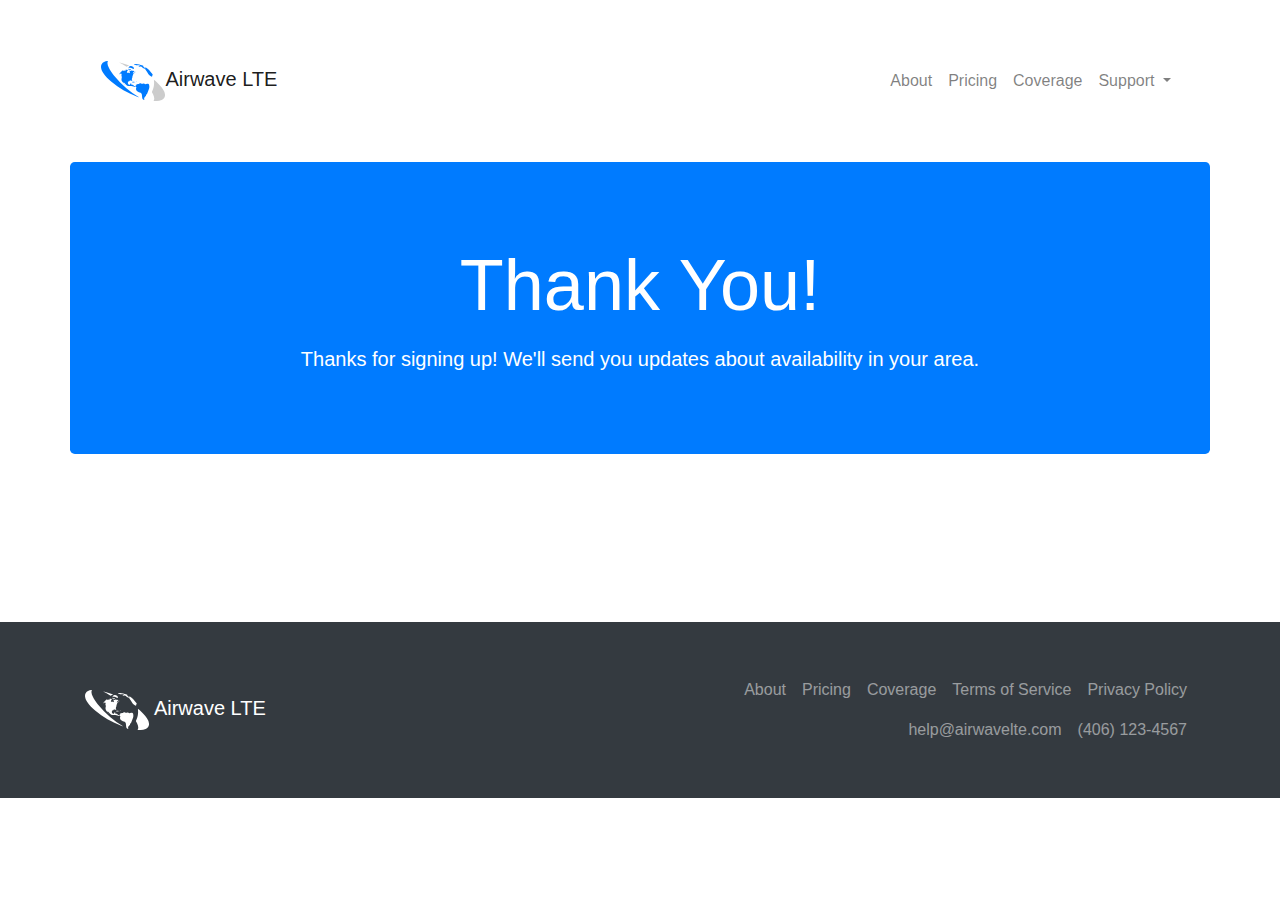
<file: thank-you.html>
<!DOCTYPE html>
<html lang="en">

<head>
  <meta charset="UTF-8">
  <meta name="viewport" content="width=device-width, initial-scale=1.0">
  <meta http-equiv="X-UA-Compatible" content="ie=edge">
  <title>Airwave LTE | Wireless Internet via LTE technology</title>

  <link rel="stylesheet" href="assets/css/stylesheet.css">

</head>

<body>

  <header class="container site-head">
    <nav class="navbar navbar-expand-lg navbar-light my-5">
      <a href="index.html" class="navbar-brand">
        <img src="assets/img/logo-light.svg" alt="Airwave LTE" height="40">Airwave LTE
      </a>
      <ul class="navbar-nav ml-auto">
        <li class="nav-item"><a href="index.html#about" class="nav-link">About</a></li>
        <li class="nav-item"><a href="index.html#pricing" class="nav-link">Pricing</a></li>
        <li class="nav-item"><a href="index.html#coverage" class="nav-link">Coverage</a></li>
        <li class="nav-item dropdown">
          <a href="#0" class="nav-link dropdown-toggle" id="navbarDropdownMenuLink" role="button" data-toggle="dropdown"
            aria-haspopup="true" aria-expanded="false">
            Support
          </a>
          <div class="dropdown-menu" aria-labelledby="navbarDropdownMenuLink">
            <a href="mailto:help@airwavelte.com" class="dropdown-item">help@airwavelte.com</a>
            <a href="tel:406-123-4567" class="dropdown-item">(406) 123-4567</a>
          </div>
        </li>
        </div>
    </nav>
    </div>
    </nav>
  </header>

  <div class="jumbotron my-5 bg-primary text-white container text-center">
    <h1 class="display-3 my-3"><strong>Thank You!</strong></h1>
    <p class="lead"><strong>Thanks for signing up! We'll send you updates about availability in your area. </strong></p>
  </div>

  <br><br><br><br><br>

  <div class="navbar navbar-dark bg-dark py-5">
  <div class="container">
    <a href="#" class="navbar-brand">
      <img src="assets/img/logo-white.svg" alt="Airwave LTE" height="40">
      Airwave LTE
    </a>
    <div class="flex-column">
      <div class="navbar-nav navbar-dark bg-dark flex-row justify-content-end">
        <a class="nav-item nav-link p-2" href="index.html#about">About</a>
        <a class="nav-item nav-link p-2" href="index.html#pricing">Pricing</a>
        <a class="nav-item nav-link p-2" href="index.html#coverage">Coverage</a>
        <a class="nav-item nav-link p-2" href="termsofservice.html">Terms of Service</a>
        <a class="nav-item nav-link p-2" href="privacy-policy.html">Privacy Policy</a>
      </div>
      <div class="navbar-nav navbar-dark bg-dark flex-row justify-content-end">
        <a class="nav-item nav-link p-2" href="mailto:help@airwavelte.com">help@airwavelte.com</a>
        <a class="nav-item nav-link p-2" href="tel:406-123-4567">(406) 123-4567</a>
      </div>
    </div>
  </div>
  </div>

  <script src="https://ajax.googleapis.com/ajax/libs/jquery/3.4.1/jquery.min.js"></script>
  <script src="assets/js/bootstrap.min.js"></script>
  <script src="assets/js/scripts.js"></script>

  </body>
  </html>
</file>
